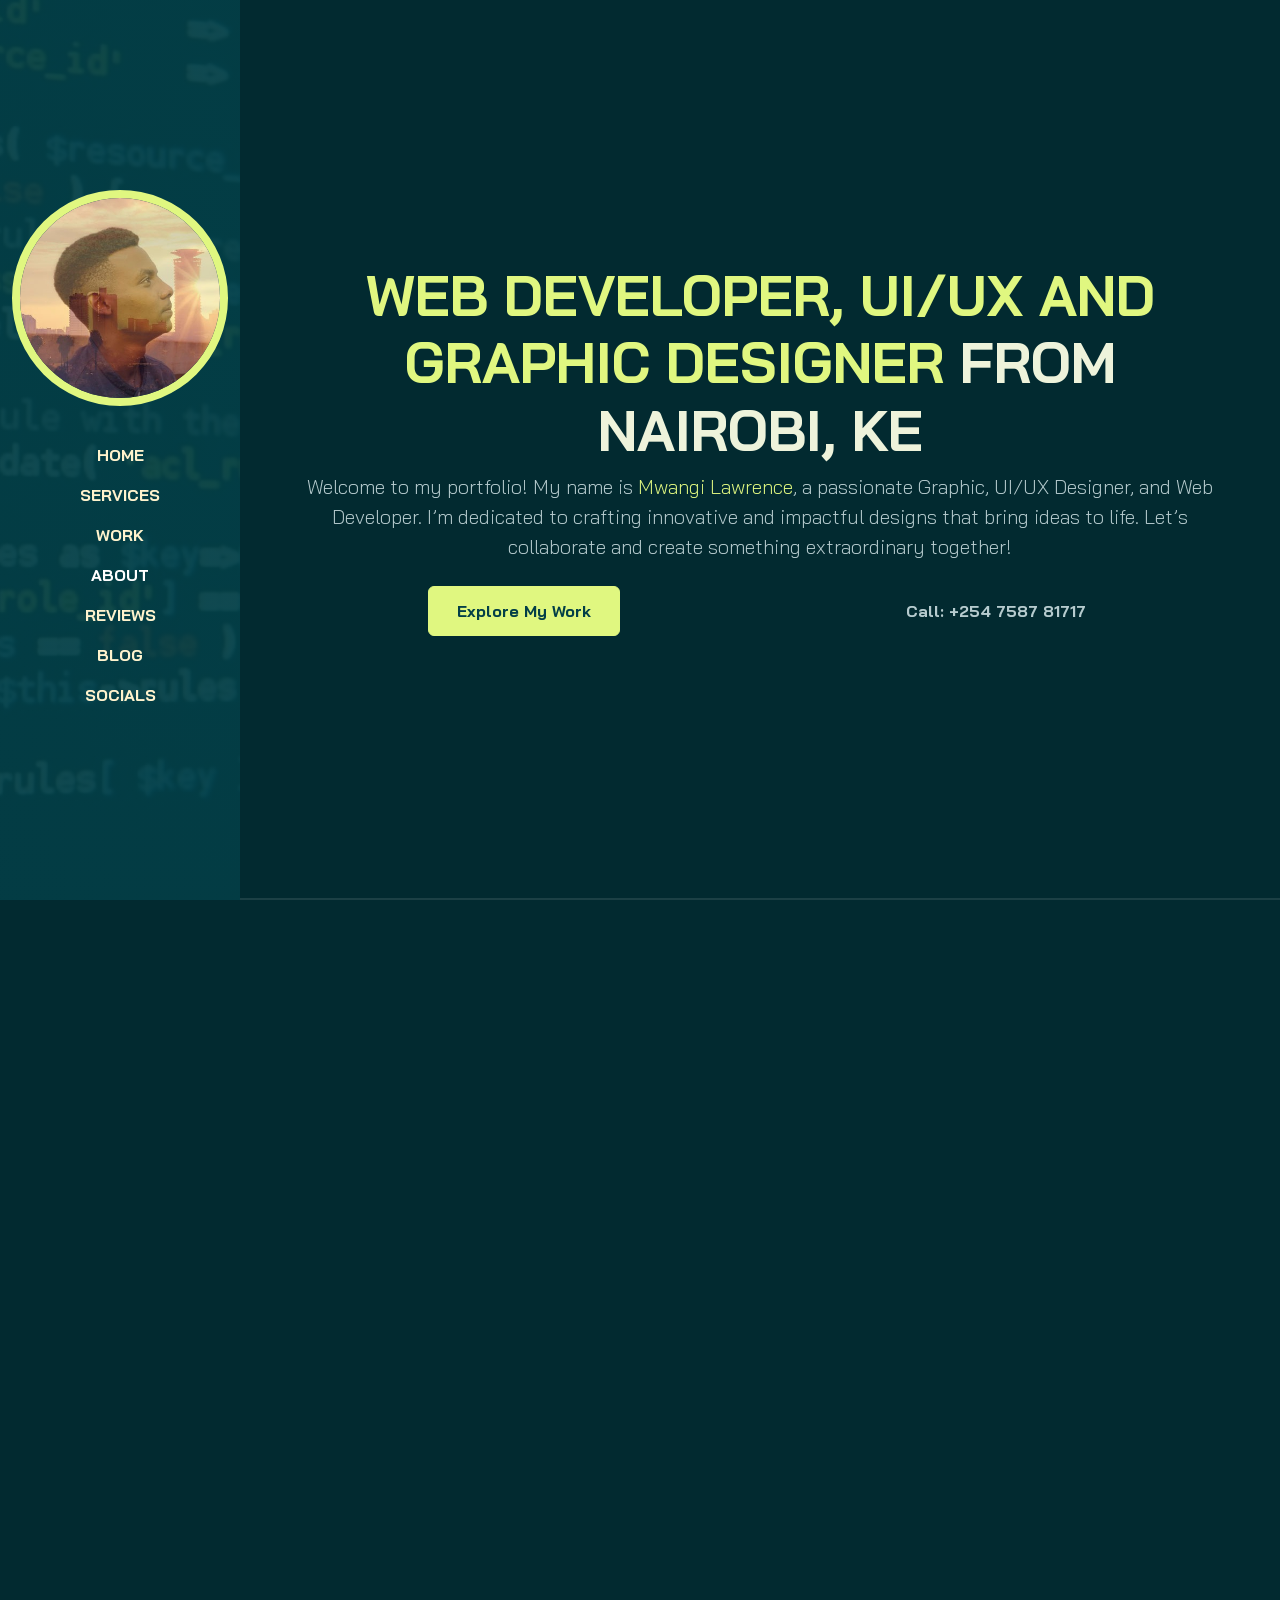
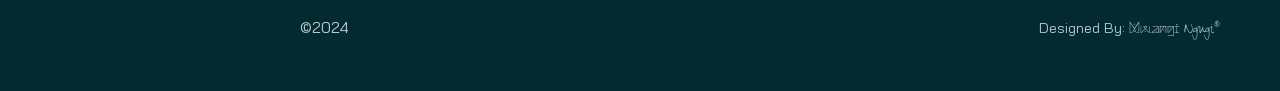
<file: index.html>
<!Doctype html>
<html lang="en">
<head>
    <meta charset="UTF-8">
    <meta name="viewport" content="width=device-width, initial-scale=1">
    <title>Portfolio</title>
    <link rel="stylesheet" href="./assets/css/bootstrap.min.css">
    <link rel="stylesheet" href="./assets/css/aos.css">
    <link rel="stylesheet" href="./assets/css/line-awesome.min.css">
    <link rel="stylesheet" href="./assets/css/CSS.css">
</head>
<body data-bs-spy="scroll" data-bs-target="navbar">

<!-- Navbar -->
<nav class="navbar navbar-expand-lg navbar-dark fixed-top">
    <div class="container flex-lg-column">
        <a class="navbar-brand mx-lg-auto mb-lg-4" href="#">
            <span class="h3 fw-bold d-block d-lg-none">
                <span class="style2">Mwangi</span>
                <span class="style1"> Ngugi</span>
            </span>
            <img src="./assets/images/profile.jpeg" class="d-none d-lg-block rounded-circle" alt="profile photo">
        </a>

        <button class="navbar-toggler" type="button" data-bs-toggle="collapse" data-bs-target="#navbarNav"
                aria-controls="navbarNav" aria-expanded="false" aria-label="Toggle navigation">
            <span class="navbar-toggler-icon"></span>
        </button>
        <div class="collapse navbar-collapse" id="navbarNav">
            <div class="navbar-nav ms-auto flex-lg-column text-lg-center">
                <a class="nav-link active" aria-current="page" href="#home">HOME</a>
                <a class="nav-link " aria-current="page" href="#services">SERVICES</a>
                <a class="nav-link " aria-current="page" href="#work">WORK</a>
                <a class="nav-link " aria-current="page" href="#about">ABOUT</a>
                <a class="nav-link " aria-current="page" href="#reviews">REVIEWS</a>
                <a class="nav-link " aria-current="page" href="#blog">BLOG</a>
                <a class="nav-link " aria-disabled="true" href="#socials">SOCIALS</a>
            </div>
        </div>
    </div>
</nav>
<!--END NAVBAR-->

<!--CONTENT WRAPPER-->
<div class="" id="content-wrapper">
    <!--HOME-->
    <section id="home" class="full-height px-lg-5">
        <div class="container">
            <div class="row">
                <div class="col-lg-12">
                    <h1 class="display-4 fw-bold text-center" data-aos="fade-up"><span class="text-brand">WEB DEVELOPER, UI/UX AND GRAPHIC DESIGNER</span>
                        FROM NAIROBI, KE</h1>
                    <p class="lead mt-2 mb-4 text-center" data-aos="fade-up" data-aos-delay="300">Welcome to my
                        portfolio! My name
                        is <span
                                class="text-brand">Mwangi Lawrence</span>, a passionate Graphic, UI/UX
                        Designer, and Web Developer. I’m dedicated to crafting innovative and impactful designs that
                        bring ideas to life. Let’s collaborate and create something extraordinary together!</p>
                    <div class="text-center" data-aos="fade-up" data-aos-delay="600">
                        <div class="row gy-4 justify-content-center align-items-center">
                            <div class="col-sm-6">
                                <a href="#work" class="btn btn-brand">Explore My Work</a>
                            </div>

                            <div class="col-sm-6">
                                <a href="tel:+254758781717" class="link-custom">Call: +254 7587 81717</a>
                            </div>

                        </div>
                    </div>
                </div>
            </div>
        </div>
    </section>

    <!--END HOME-->

    <!--SERVICES-->
    <section id="services" class="full-height px-lg-5" data-aos="fade-up">
        <div class="container">
            <div class="row pb-4">
                <div class="col-lg-8">
                    <h6 class="text-brand">SERVICES</h6>
                    <h1>Services <span class="text-brand">That I</span> Provide</h1>
                </div>
            </div>

            <div class="row gy-4">
                <div class="col-md-4" data-aos="fade-up">
                    <div class="service p-4 bg-base rounded-4 shadow-effect h-100 d-flex flex-column">
                        <div class="icons rounded-3">
                            <i class="las la-feather"></i>
                        </div>
                        <h5 class="mt-4 mb-2">BRANDING</h5>
                        <p>I explore the art of branding—crafting unique identities that resonate and engage. My work
                            reflects a deep understanding of visual storytelling, strategic thinking, and a passion for
                            creating memorable experiences.</p>
                        <!--                        <a href="#" class="link-custom">Read More</a>-->
                    </div>
                </div>


                <div class="col-md-4" data-aos="fade-up" data-aos-delay="300">
                    <div class="service p-4 bg-base rounded-4 shadow-effect h-100 d-flex flex-column">
                        <div class="icons rounded-3">
                            <i class="las la-pencil-ruler"></i>
                        </div>
                        <h5 class="mt-4 mb-2">GRAPHIC DESIGNING</h5>
                        <p>I blend creativity with strategy to bring ideas to life. My work spans various mediums,
                            focusing on clear communication and impactful visuals. Explore my projects to see how I
                            transform concepts into compelling designs!</p>
                        <!--                        <a href="#" class="link-custom">Read More</a>-->
                    </div>
                </div>


                <div class="col-md-4" data-aos="fade-up" data-aos-delay="600">
                    <div class="service p-4 bg-base rounded-4 shadow-effect h-100 d-flex flex-column">
                        <div class="icons rounded-3">
                            <i class="las la-laptop-code"></i>
                        </div>
                        <h5 class="mt-4 mb-2">WEB DESIGNING</h5>
                        <p>Passionate about crafting beautiful, user-friendly websites, I bring creativity and
                            functionality together to create memorable digital experiences. From intuitive design to
                            seamless navigation, I specialize in web solutions that drive results.</p>
                        <!--                        <a href="#" class="link-custom">Read More</a>-->
                    </div>
                </div>

            </div>
        </div>
    </section>

    <!--END SERVICES-->

    <!--WORK-->
    <section id="work" class="full-height px-lg-5">
        <div class="container">
            <div class="row pb-4">
                <div class="col-lg-8" data-aos="fade-up">
                    <h6 class="text-brand">WORK</h6>
                    <h1>My <span class="text-brand">Recent Graphic</span> Design Projects</h1>
                </div>
            </div>

            <div class="row gy-4">
                <div class="col-md-6" data-aos="fade-up">
                    <div class="card-custom shadow-effect bg-base rounded-4 h-100 d-flex flex-column">
                        <div class="card-custom-image rounded-4">
                            <img class="rounded-4" src="./assets/images/design-project-1.jpeg" alt="design-project-1">
                        </div>
                        <div class="card-custom-content p-4">
                            <h4>Welcome To Art Your Dreams</h4>
                            <p>Here at <span class="text-brand">Art Your Dreams</span>, we specialize in creating
                                visually engaging, user-centered designs that elevate brands and connect with audiences.
                            </p>
                            <!--                            <a href="#" class="link-custom">Explore More</a>-->
                        </div>
                    </div>
                </div>

                <div class="col-md-6" data-aos="fade-up" data-aos-delay="300">
                    <div class="card-custom shadow-effect bg-base rounded-4 h-100 d-flex flex-column">
                        <div class="card-custom-image rounded-4">
                            <img class="rounded-4" src="./assets/images/design-project-3.jpeg" alt="design-project-1">
                        </div>
                        <div class="card-custom-content p-4">
                            <h4>Crafted with Passion</h4>
                            <p>A glimpse into my design <span class="text-brand">Philosophy</span>through impactful
                                visuals and user-centered solutions.
                            </p>
                            <!--                            <a href="#" class="link-custom">Explore More</a>-->
                        </div>
                    </div>
                </div>

                <div class="col-md-6" data-aos="fade-up">
                    <div class="card-custom shadow-effect bg-base rounded-4 h-100 d-flex flex-column">
                        <div class="card-custom-image rounded-4">
                            <img class="rounded-4" src="./assets/images/design-project-2.jpeg" alt="design-project-1">
                        </div>
                        <div class="card-custom-content p-4">
                            <h4>My Creative Journey</h4>
                            <p>Take a journey through a <span class="text-brand">carefully curated selection </span>carefully
                                curated selection
                            </p>
                            <!--                            <a href="#" class="link-custom">Explore More</a>-->
                        </div>
                    </div>
                </div>

                <div class="col-md-6" data-aos="fade-up" data-aos-delay="300">
                    <div class="card-custom shadow-effect bg-base rounded-4 h-100 d-flex flex-column">
                        <div class="card-custom-image rounded-4">
                            <img class="rounded-4" src="./assets/images/mindful_logo.jpeg" alt="design-project-1">
                        </div>
                        <div class="card-custom-content p-4">
                            <h4>Logos That Lead</h4>
                            <p>A <span
                                    class="text-brand">logo is the cornerstone of a brand’s identity</span> .
                                These designs are meticulously created to reflect a brand's values, vision, and
                                uniqueness. Each logo balances creativity and clarity, making it memorable, versatile,
                                and impactful across all platforms
                            </p>
                            <!--                            <a href="#" class="link-custom">Explore More</a>-->
                        </div>
                    </div>
                </div>

                <div class="col-md-6" data-aos="fade-up" data-aos-delay="300">
                    <div class="card-custom shadow-effect bg-base rounded-4 h-100 d-flex flex-column">
                        <div class="card-custom-image rounded-4">
                            <img class="rounded-4" src="./assets/images/futureher_logo.jpeg" alt="design-project-1">
                        </div>
                        <div class="card-custom-content p-4">
                            <h4>Icons of Identity</h4>
                            <p>These logos are more than just symbols; <span
                                    class="text-brand">they’re reflections of what a brand stands for</span>. With a
                                focus on timelessness, adaptability, and meaning, each design ensures the brand remains
                                recognizable and relevant in a competitive world.
                            </p>
                            <!--                            <a href="#" class="link-custom">Explore More</a>-->
                        </div>
                    </div>
                </div>

                <div class="col-md-6" data-aos="fade-up" data-aos-delay="300">
                    <div class="card-custom shadow-effect bg-base rounded-4 h-100 d-flex flex-column">
                        <div class="card-custom-image rounded-4">
                            <img class="rounded-4" src="./assets/images/apple_services_project_1.jpeg"
                                 alt="design-project-1">
                        </div>
                        <div class="card-custom-content p-4">
                            <h4>Visuals That Command Attention</h4>
                            <p>Designed to stop people in their tracks, these posters blend compelling imagery, sharp
                                messaging, and innovative layouts. <span
                                        class="text-brand">Perfect for advertising, events, or awareness campaigns, they are crafted to leave a lasting impression.</span>
                            </p>
                            <!--                            <a href="#" class="link-custom">Explore More</a>-->
                        </div>
                    </div>
                </div>

                <div class="col-md-6" data-aos="fade-up" data-aos-delay="300">
                    <div class="card-custom shadow-effect bg-base rounded-4 h-100 d-flex flex-column">
                        <div class="card-custom-image rounded-4">
                            <img class="rounded-4" src="./assets/images/apple_services_project_3.jpeg"
                                 alt="design-project-1">
                        </div>
                        <div class="card-custom-content p-4">
                            <h4>Posters That Pop</h4>
                            <p>These posters are more than just designs—<span
                                    class="text-brand">they're tools of communication that captivate and inform.</span>
                                Each one is thoughtfully crafted to combine bold visuals, engaging typography, and
                                vibrant colors, ensuring your message resonates with the audience.J
                            </p>
                            <!--                            <a href="#" class="link-custom">Explore More</a>-->
                        </div>
                    </div>
                </div>

                <div class="col-md-6" data-aos="fade-up" data-aos-delay="300">
                    <div class="card-custom shadow-effect bg-base rounded-4 h-100 d-flex flex-column">
                        <div class="card-custom-image rounded-4">
                            <img class="rounded-4" src="./assets/images/apple_services_project_10.jpeg"
                                 alt="design-project-1">
                        </div>
                        <div class="card-custom-content p-4">
                            <h4>Memes That Make an Impact</h4>
                            <p>Transforming humor into powerful visuals, <span
                                    class="text-brand">these meme-inspired posters combine wit, relatability, and bold design to engage audiences and spark conversations</span>.
                            </p>
                            <!--                            <a href="#" class="link-custom">Explore More</a>-->
                        </div>
                    </div>
                </div>

                <div class="col-md-6" data-aos="fade-up" data-aos-delay="300">
                    <div class="card-custom shadow-effect bg-base rounded-4 h-100 d-flex flex-column">
                        <div class="card-custom-image rounded-4">
                            <img class="rounded-4" src="./assets/images/apple_services_project_6.jpeg"
                                 alt="design-project-1">
                        </div>
                        <div class="card-custom-content p-4">
                            <h4>Deals That Dial In Value</h4>
                            <p>Eye-catching posters showcasing the latest phone prices and offers, designed to make
                                every feature and price pop. These layouts combine <span
                                        class="text-brand">bold visuals with clear, concise details to help customers</span>
                                quickly spot the best deals for their needs.
                            </p>
                            <!--                            <a href="#" class="link-custom">Explore More</a>-->
                        </div>
                    </div>
                </div>

                <div class="col-md-6" data-aos="fade-up" data-aos-delay="300">
                    <div class="card-custom shadow-effect bg-base rounded-4 h-100 d-flex flex-column">
                        <div class="card-custom-image rounded-4">
                            <img class="rounded-4" src="./assets/images/kihoro_project.jpeg" alt="design-project-1">
                        </div>
                        <div class="card-custom-content p-4">
                            <h4>Unlock the Best Deals</h4>
                            <p>Posters that feature <span
                                    class="text-brand">unbeatable phone prices, designed to guide customers through options effortlessly.</span>
                                Each design showcases top deals, exclusive features, and special discounts to make their
                                next purchase easy and exciting.
                            </p>
                            <!--                            <a href="#" class="link-custom">Explore More</a>-->
                        </div>
                    </div>
                </div>

                <div class="col-md-6" data-aos="fade-up" data-aos-delay="300">
                    <div class="card-custom shadow-effect bg-base rounded-4 h-100 d-flex flex-column">
                        <div class="card-custom-image rounded-4">
                            <img class="rounded-4" src="./assets/images/latest_project_1_.jpeg"
                                 alt="design-project-1">
                        </div>
                        <div class="card-custom-content p-4">
                            <h4>Memes Again!</h4>
                            <p>A vibrant and witty creation that combines humor with eye-catching design.<span
                                    class="text-brand"> This poster leverages relatable content and playful visuals to grab attention and spark conversations</span>,
                                showcasing the power of humor in communication.
                            </p>
                            <!--                            <a href="#" class="link-custom">Explore More</a>-->
                        </div>
                    </div>
                </div>

                <div class="col-md-6" data-aos="fade-up" data-aos-delay="300">
                    <div class="card-custom shadow-effect bg-base rounded-4 h-100 d-flex flex-column">
                        <div class="card-custom-image rounded-4">
                            <img class="rounded-4" src="./assets/images/poweroff.jpeg"
                                 alt="design-project-1">
                        </div>
                        <div class="card-custom-content p-4">
                            <h4>iPhone Maintenance Tips</h4>
                            <p><span class="text-brand">A polished and professional creation</span> aimed at educating
                                users on essential iPhone care. This poster balances clear messaging with sleek, modern
                                aesthetics to communicate tips effectively while maintaining a visually appealing
                                design.
                            </p>
                            <!--                            <a href="#" class="link-custom">Explore More</a>-->
                        </div>
                    </div>
                </div>
            </div>
        </div>

        <div class="container">
            <div class="row pb-4 gy-1">
                <div class="col-lg-8" data-aos="fade-up">
                    <h1 class="mt-2">My <span class="text-brand">Recent Web</span> Development Projects</h1>
                </div>
            </div>

            <div class="row gy-4">
                <div class="col-md-6" data-aos="fade-up">
                    <div class="card-custom shadow-effect bg-base rounded-4 h-100 d-flex flex-column">
                        <div class="card-custom-image rounded-4">
                            <img class="rounded-4" src="./assets/images/ayd_screenshot.jpg" alt="design-project-1">
                        </div>
                        <div class="card-custom-content p-4">
                            <h4 class="text-brand">Art Your Dreams Website</h4>
                            <p>Landing Pages for your company</p>
                            <a href="https://ayd-website.vercel.app/" target="_blank" class="link-custom">Explore Project</a>
                        </div>
                    </div>

                </div>

                <div class="col-md-6" data-aos="fade-up">
                    <div class="card-custom shadow-effect bg-base rounded-4 h-100 d-flex flex-column">
                        <div class="card-custom-image rounded-4">
                            <img class="rounded-4" src="./assets/images/wambui-website-screenshot.jpg"
                                 alt="design-project-1">
                        </div>
                        <div class="card-custom-content p-4">
                            <h4><span class="text-brand">Portfolios</span></h4>
                            <p>Unique, colourful websites, suited just for you.
                            </p>
                            <a href="https://cynthia-portfolio-six.vercel.app/" target="_blank" class="link-custom">Explore
                                More</a>
                        </div>
                    </div>
                </div>
                <!-- Add more project cards as needed -->
            </div>
        </div>
    </section>
    <!--END WORK-->

    <!--ABOUT-->
    <div id="about" class="full-height px-lg-5">
        <div class="container">

            <div class="row pb-4">
                <div class="col-lg-8" data-aos="fade-up">
                    <h6 class="text-brand">ABOUT</h6>
                    <h1>My <span class="text-brand">Education</span> and <span class="text-brand">Experience</span></h1>
                </div>


                <div class="row gy-5">

                    <!--                    left_side-->
                    <div class="col-lg-12">
                        <h3 class="mb-4" data-aos="fade-up" data-aos-delay="300">Education</h3>
                        <div class="row gy-4">
                            <div class="col-12" data-aos="fade-up" data-aos-delay="600">
                                <div class="bg-base p-4 rounded-4 shadow-effect">
                                    <h4>Mechatronics<span class="text-brand"> Engineering</span></h4>
                                    <p class="text-brand mb-2">The Technical University Of Kenya (2021 - 2025)</p>
                                    <p class="mb-0">Currently, a student at TUK, pursuing a diploma in Mechatronic
                                        Engineering, where I’m passionate about blending mechanical, electronic, and
                                        software systems to innovate and solve real-world problems.</p>
                                </div>
                            </div>


                            <div class="col-12" data-aos="fade-up" data-aos-delay="500">
                                <div class="bg-base p-4 rounded-4 shadow-effect">
                                    <h4><span class="text-brand">Graphic</span> Designing</h4>
                                    <p class="text-brand mb-2">Online Material (2020 - Present)</p>
                                    <p class="mb-0">As a self-taught graphic designer, I’ve cultivated my skills
                                        through
                                        curiosity and hands-on experience. My passion and good eye for creativity
                                        fuels
                                        my continuous learning, allowing me to craft unique visuals that effectively
                                        communicate ideas and resonate with audiences.</p>
                                </div>
                            </div>


                            <div class="col-12" data-aos="fade-up" data-aos-delay="500">
                                <div class="bg-base p-4 rounded-4 shadow-effect">
                                    <h4><span class="text-brand"> Full-Stack  </span>Web Developing
                                    </h4>
                                    <p class="text-brand mb-2">Emobilis Bootcamp (2024 - Present)</p>
                                    <p class="mb-0">Through eMobilis Bootcamp, I’ve gained expertise in crafting
                                        engaging, user-centric applications through the extensive training. This
                                        comprehensive program has provided me with the tools to build powerful web
                                        solutions, encompassing everything from sleek front-end design to efficient
                                        back-end integration.</p>
                                </div>
                            </div>
                        </div>
                    </div>

                    <!--                    right_side-->
                    <div class="col-lg-12">
                        <h3 class="mb-4" data-aos="fade-up" data-aos-delay="300">Experience</h3>
                        <div class="row gy-4">
                            <div class="col-12" data-aos="fade-up" data-aos-delay="700">
                                <div class="bg-base p-4 rounded-4 shadow-effect">
                                    <h4><span class="text-brand">Mechatronics</span> Intern</h4>
                                    <p class="text-brand mb-2">The Kenya Nut Company (2024 May - 2024 July)</p>
                                    <p class="mb-0">As a Mechatronics Engineer intern, I gained hands-on experience
                                        integrating mechanical, electrical, and software components into complex
                                        systems, working on projects that blend automation and robotics.</p>
                                </div>
                            </div>


                            <div class="col-12" data-aos="fade-up" data-aos-delay="700">
                                <div class="bg-base p-4 rounded-4 shadow-effect">
                                    <h4>Graphic<span class="text-brand"> Designer</span></h4>
                                    <p class="text-brand mb-2">Apple Services Center KE (2023 - Present)</p>
                                    <p class="mb-0">As a Graphic Designer at Apple Services Center Kenya, I focus on
                                        creating visually compelling, graphics that enhanced user experience and
                                        strengthened brand identity. This experience enriches my design skills and
                                        innovation in high-standard, tech-driven environment.</p>
                                </div>
                            </div>


                            <div class="col-12" data-aos="fade-up" data-aos-delay="800">
                                <div class="bg-base p-4 rounded-4 shadow-effect">
                                    <h4>Freelancing <span class="text-brand"> UI/UX Designer</span>
                                    </h4>
                                    <p class="text-brand mb-2">Emobilis Bootcamp (2024 - Present)</p>
                                    <p class="mb-0">I’m a freelancing UI/UX web designer focused on creating
                                        intuitive,
                                        engaging, and visually appealing digital experiences. My goal is to combine
                                        creativity with functionality to help brands connect with their audience
                                        effectively. After all, that's the main bridge that requires crossing.</p>
                                </div>
                            </div>
                        </div>
                    </div>
                </div>
            </div>
        </div>
    </div>
    <!--END ABOUT-->

    <!--REVIEWS-->
    <div id="reviews" class="full-height px-lg-5">
        <div class="container">

            <div class="row pb-4">
                <div class="col-lg-8" data-aos="fade-up">
                    <h6 class="text-brand">REVIEWS</h6>
                    <h1>Testimonials From Our <span class="text-brand">Customers</span></h1>
                </div>
            </div>

            <!--            REVIEW CARDS-->
            <div class="row gy-4">

                <div class="col-md-4" data-aos="flip-left">

                    <div class="review shadow-effect bg-base p-4 rounded-4 h-100 d-flex flex-column">
                        <div class="text-brand h5">
                            <i class="las la-star"></i>
                            <i class="las la-star"></i>
                            <i class="las la-star"></i>
                            <i class="las la-star"></i>
                            <i class="las la-star"></i>
                        </div>
                        <p class="my-3">Outstanding work! Brought our vision to life with creativity and precision.
                            Highly recommend for anyone seeking top-notch graphic design.</p>
                        <div class="person">
                            <h5 class="mb-0">Thee Kihoro</h5>
                            <p class="mb-0 text-brand">Phones By Kihoro</p>
                        </div>
                    </div>
                </div>

                <div class="col-md-4" data-aos="flip-left">

                    <div class="review shadow-effect bg-base p-4 rounded-4 h-100 d-flex flex-column">
                        <div class="text-brand h5">
                            <i class="las la-star"></i>
                            <i class="las la-star"></i>
                            <i class="las la-star"></i>
                            <i class="las la-star"></i>
                            <i class="las la-star"></i>
                        </div>
                        <p class="my-3">Outstanding work! Brought our vision to life with creativity and precision.
                            Highly recommend for anyone seeking top-notch graphic design.</p>
                        <div class="person">
                            <h5 class="mb-0">Thee Kihoro</h5>
                            <p class="mb-0 text-brand">Phones By Kihoro</p>
                        </div>
                    </div>
                </div>


                <div class="col-md-4" data-aos="flip-left" data-aos-delay="300">

                    <div class="review shadow-effect bg-base p-4 rounded-4 h-100 d-flex flex-column">
                        <div class="text-brand h5">
                            <i class="las la-star"></i>
                            <i class="las la-star"></i>
                            <i class="las la-star"></i>
                            <i class="las la-star"></i>
                            <i class="las la-star"></i>
                        </div>
                        <p class="my-3">Professional and easy to work with! Excellent communication, quick
                            adjustments,
                            and designs that elevated our brand. Highly impressed!</p>
                        <div class="person">
                            <h5 class="mb-0">Ng'ash</h5>
                            <p class="mb-0 text-brand">Apple Services Center KE</p>
                        </div>
                    </div>
                </div>


                <div class="col-md-4" data-aos="flip-left" data-aos-delay="600">

                    <div class="review shadow-effect bg-base p-4 rounded-4 h-100 d-flex flex-column">
                        <div class="text-brand h5">
                            <i class="las la-star"></i>
                            <i class="las la-star"></i>
                            <i class="las la-star"></i>
                            <i class="las la-star"></i>
                            <i class="las la-star"></i>
                        </div>
                        <p class="my-3">Good Work! I was looking for a new, elegant and vibrant revamp of my Portfolio
                            to match the change of career and it’s exactly what I got.</p>
                        <div class="person">
                            <h5 class="mb-0">Wambui Ngure</h5>
                            <p class="mb-0 text-brand">Blogger | Digital Marketer</p>
                        </div>
                    </div>
                </div>
            </div>
        </div>
    </div>
    <!--END REVIEWS-->

    <!--BLOGS-->
    <div id="blog" class="full-height px-lg-5">
        <div class="container">

            <div class="row pb-4" data-aos="fade-up">
                <div class="col-lg-8">
                    <h6 class="text-brand">BLOGS</h6>
                    <h1>Suggested <span class="text-brand">Blogs</span></h1>
                </div>
            </div>

            <div class="row gy-4">
                <div class="col-md-4" data-aos="flip-up">
                    <div class="card-custom shadow-effect bg-base rounded-4 h-100 d-flex flex-column">
                        <div class="card-custom-image rounded-4">
                            <img class="rounded-4" src="./assets/images/whirll.png" alt="design-project-1">
                        </div>
                        <div class="card-custom-content p-4">
                            <p class="text-brand mb-2">20 May, 2024</p>
                            <h5 class="mb-4"><span class="text-brand">Welcoming The Ages; </span>The story of
                                Hospitality</h5>
                            <p>By Cynthia <span class="text-brand">Wambui</span></p>
                            <a href="https://www.mobileapp.app/to/Eh4kEBY?ref=cl" target="_blank" class="link-custom">Explore
                                More</a>
                        </div>
                    </div>
                </div>


                <div class="col-md-4" data-aos="flip-up" data-aos-delay="300">
                    <div class="card-custom shadow-effect bg-base rounded-4 h-100 d-flex flex-column">
                        <div class="card-custom-image rounded-4">
                            <img class="rounded-4" src="./assets/images/psychacks.png" alt="psychacks">
                        </div>
                        <div class="card-custom-content p-4">
                            <p class="text-brand mb-2">15 October, 2024</p>
                            <h5 class="mb-4"><span class="text-brand">Understanding Men</span> (rich, attractive, or
                                loyal)</h5>
                            <p>Dr Orion <span class="text-brand">Taraban</span></p>
                            <a href="https://oriontaraban.podbean.com/" target="_blank" class="link-custom">Explore
                                More</a>
                        </div>
                    </div>
                </div>


                <div class="col-md-4" data-aos="flip-up" data-aos-delay="600">
                    <div class="card-custom shadow-effect bg-base rounded-4 h-100 d-flex flex-column">
                        <div class="card-custom-image rounded-4">
                            <img class="rounded-4" src="./assets/images/washwash2.png" alt="washwash">
                        </div>
                        <div class="card-custom-content p-4">
                            <p class="text-brand mb-2">12 November, 2024</p>
                            <h5 class="mb-4">Home of <span class="text-brand">"Wash Wash"</span> cleaners</h5>
                            <p>By Benjamin <span class="text-brand">Imende</span></p>
                            <a href="https://www.standardmedia.co.ke/article/2001506225/home-of-wash-wash-cleaners#google_vignette"
                               target="_blank"
                               class="link-custom">Explore More</a>
                        </div>
                    </div>
                </div>

            </div>

        </div>
    </div>
    <!--END BLOGS-->

    <!--CONTACT-->
    <div id="socials" class="full-height px-lg-5">
        <div class="container">

            <div class="row justify-content-center text-center pb-4" data-aos="fade-up">
                <div class="col-lg-8 pb-4" data-aos="fade-up">
                    <h6 class="text-brand">SOCIALS</h6>
                    <h1>Interested in working together? <span class="text-brand">Let's Talk On any of my Socials</span>
                    </h1>
                </div>
                <!--    FOOTER-->
                <footer class="py-5 px-lg-5">
                    <div class="container">
                        <div class="col-auto">
                            <div class="social-icons">
                                <a href="https://x.com/iamngugi1" target="_blank"><i class="lab la-twitter"></i></a>
                                <a href="https://www.instagram.com/i_am_n.g.u.g.i._/profilecard/?igsh=MWJreWRzbTl5ZDJueg=="
                                   target="_blank"><i class="lab la-instagram"></i></a>
                                <a href="https://www.linkedin.com/in/lawrence-ngugi-367585233?utm_source=share&utm_campaign=share_via&utm_content=profile&utm_medium=android_app"
                                   target="_blank"><i class="lab la-linkedin-in"></i></a>
                                <a href="https://github.com/CreatorLarry" target="_blank"><i
                                        class="lab la-github"></i></a>
                                <a href="mailto: lawrencengugi90@gmail.com" target="_blank"><i
                                        class="las la-envelope"></i></a>

                            </div>
                        </div>
                    </div>
                </footer>
                <!--   END FOOTER-->
                <!--                <div class="col-lg-8" data-aos="fade-up" data-aos-delay="300">-->
                <!--                    <form action="#" class="row g-lg-3 gy-3">-->
                <!--                        <div class="form-group col-md-6">-->
                <!--                            <input type="text" class="form-control" placeholder="Enter your name">-->
                <!--                        </div>-->

                <!--                        <div class="form-group col-md-6">-->
                <!--                            <input type="email" class="form-control" placeholder="Enter your email">-->
                <!--                        </div>-->

                <!--                        <div class="form-group col-12">-->
                <!--                            <input type="text" class="form-control" placeholder="Enter Subject">-->
                <!--                        </div>-->

                <!--                        <div class="form-group col-12">-->
                <!--                            <textarea name="" rows="4" class="form-control" placeholder="Enter Message"></textarea>-->

                <!--                            <div class="form-group col-12 d-grid mt-4">-->
                <!--                                <a href="mailto:lawrencengugi90@gmail.com"><button type="submit" href="" class="btn btn-brand">Contact me</button></a>-->
                <!--                            </div>-->
                <!--                    </form>-->
                <!--                </div>-->
            </div>


        </div>
    </div>
    <!--END CONTACT-->


    <!--    FOOTER-->
    <footer class="py-5 px-lg-5">
        <div class="container">
            <div class="row gy-4 justify-content-between">
                <div class="col-auto">
                    <p class="mb-0">©2024</p>
                </div>
                <div class="col-auto"><span class="reduce_font">Designed By: </span>
                    <span class="style2">Mwangi</span>
                    <span class="style1"> Ngugi<sup>®</sup></span>
                </div>
            </div>
        </div>
    </footer>
    <!--   END FOOTER-->
</div>

<!--END CONTENT WRAPPER-->
<script src="./assets/js/bootstrap.bundle.min.js"></script>
<script src="./assets/js/aos.js"></script>
<script src="assets/js/script.js"></script>
<script>
    window.si = window.si || function () {
        (window.siq = window.siq || []).push(arguments);
    };
</script>
<script defer src="/_vercel/speed-insights/script.js"></script>
</body>
</html>
</file>
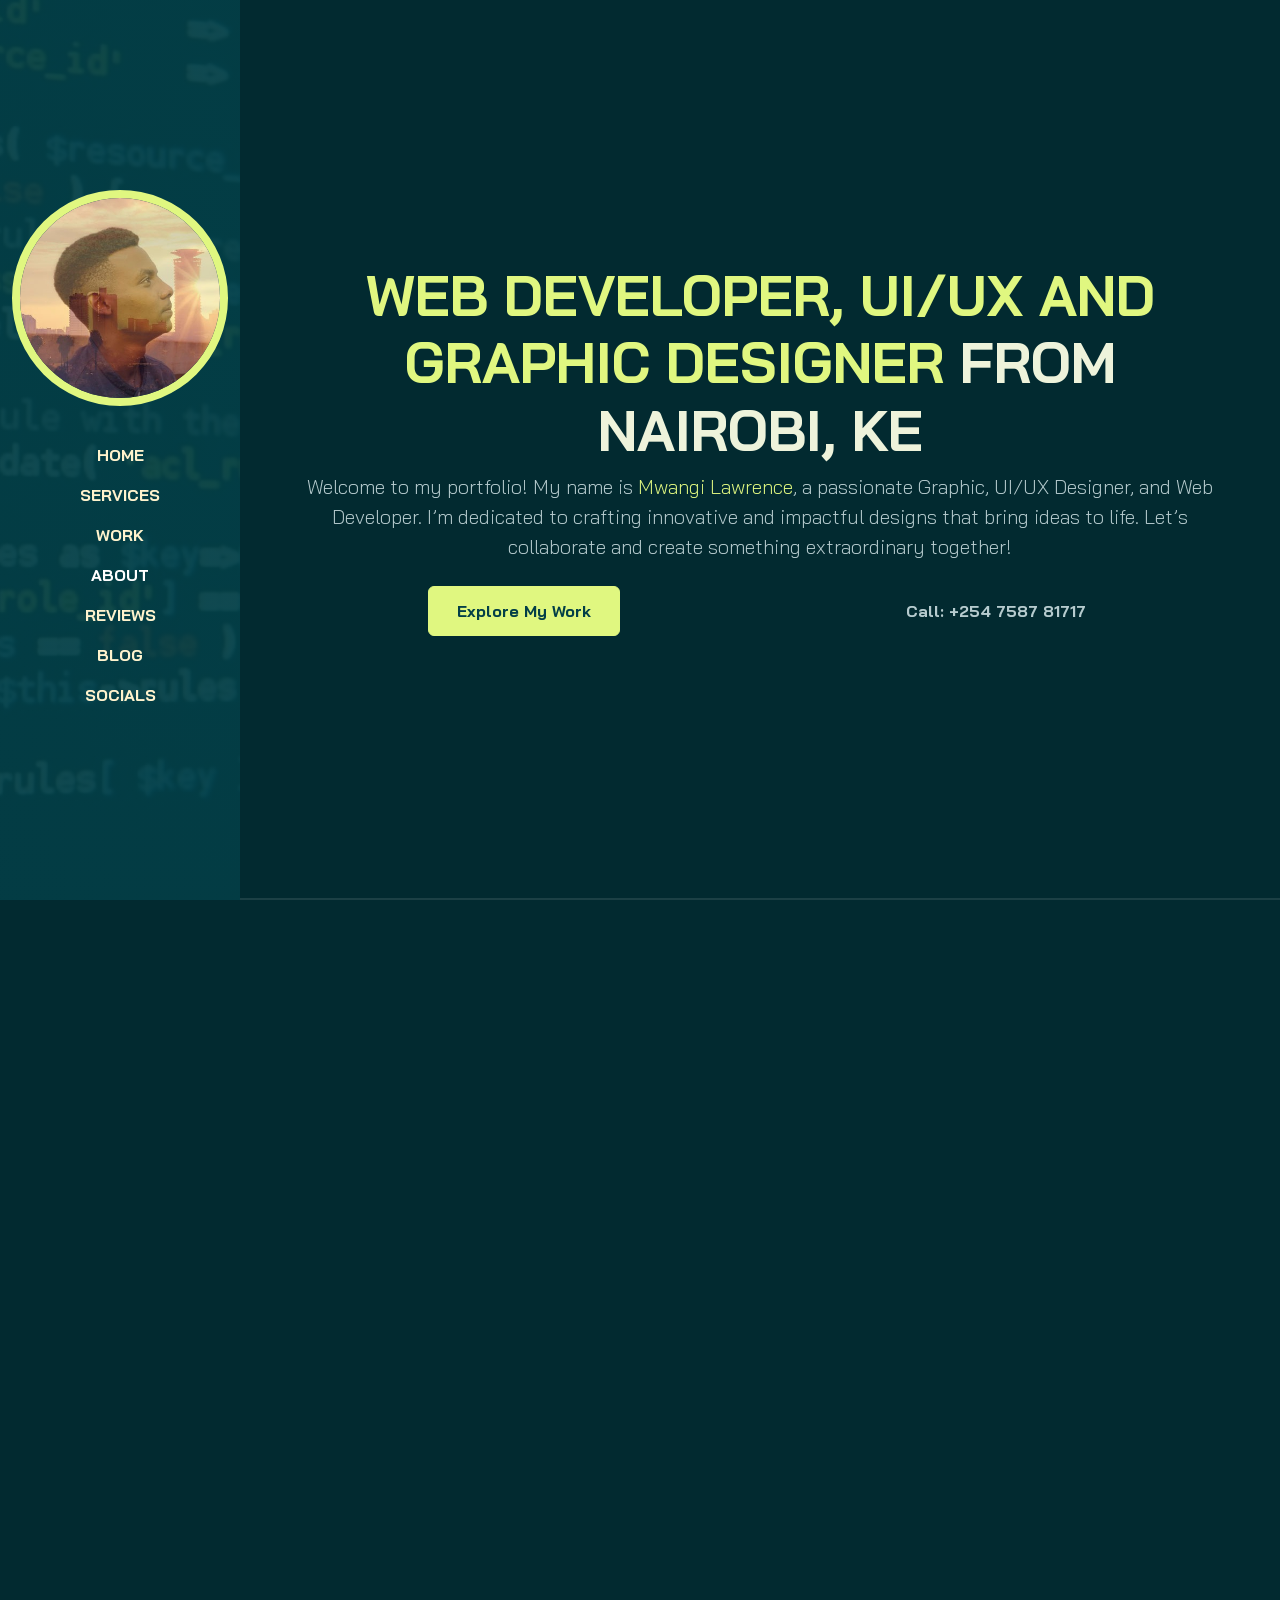
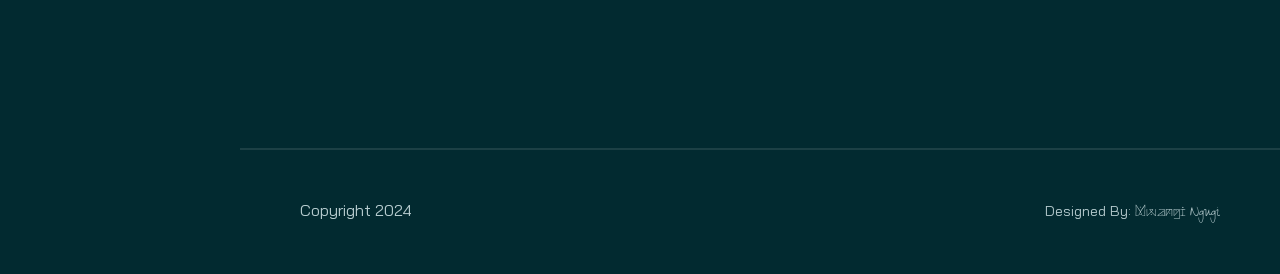
<file: HTML.html>
<!Doctype html>
<html lang="en">
<head>
    <meta charset="UTF-8">
    <meta name="viewport" content="width=device-width, initial-scale=1">
    <title>Portfolio</title>
    <link rel="stylesheet" href="./assets/css/bootstrap.min.css">
    <link rel="stylesheet" href="./assets/css/aos.css">
    <link rel="stylesheet" href="./assets/css/line-awesome.min.css">
    <link rel="stylesheet" href="./assets/css/CSS.css">
</head>
<body data-bs-spy="scroll" data-bs-target="navbar">

<!-- Navbar -->
<nav class="navbar navbar-expand-lg navbar-dark fixed-top">
    <div class="container flex-lg-column">
        <a class="navbar-brand mx-lg-auto mb-lg-4" href="#">
            <span class="h3 fw-bold d-block d-lg-none">
                <span class="style2">Mwangi</span>
                <span class="style1"> Ngugi</span>
            </span>
            <img src="./assets/images/profile.jpeg" class="d-none d-lg-block rounded-circle" alt="profile photo">
        </a>

        <button class="navbar-toggler" type="button" data-bs-toggle="collapse" data-bs-target="#navbarNavAltMarkup"
                aria-controls="navbarNavAltMarkup" aria-expanded="false" aria-label="Toggle navigation">
            <span class="navbar-toggler-icon"></span>
        </button>
        <div class="collapse navbar-collapse" id="navbarNavAltMarkup">
            <div class="navbar-nav ms-auto flex-lg-column text-lg-center">
                <a class="nav-link active" aria-current="page" href="#home">HOME</a>
                <a class="nav-link " aria-current="page" href="#services">SERVICES</a>
                <a class="nav-link " aria-current="page" href="#work">WORK</a>
                <a class="nav-link " aria-current="page" href="#about">ABOUT</a>
                <a class="nav-link " aria-current="page" href="#reviews">REVIEWS</a>
                <a class="nav-link " aria-current="page" href="#blog">BLOG</a>
                <a class="nav-link " aria-disabled="true" href="#socials">SOCIALS</a>
            </div>
        </div>
    </div>
</nav>
<!--END NAVBAR-->

<!--CONTENT WRAPPER-->
<div class="" id="content-wrapper">
    <!--HOME-->
    <section id="home" class="full-height px-lg-5">
        <div class="container">
            <div class="row">
                <div class="col-lg-12">
                    <h1 class="display-4 fw-bold text-center" data-aos="fade-up"><span class="text-brand">WEB DEVELOPER, UI/UX AND GRAPHIC DESIGNER</span>
                        FROM NAIROBI, KE</h1>
                    <p class="lead mt-2 mb-4 text-center" data-aos="fade-up" data-aos-delay="300">Welcome to my
                        portfolio! My name
                        is <span
                                class="text-brand">Mwangi Lawrence</span>, a passionate Graphic, UI/UX
                        Designer, and Web Developer. I’m dedicated to crafting innovative and impactful designs that
                        bring ideas to life. Let’s collaborate and create something extraordinary together!</p>
                    <div class="text-center" data-aos="fade-up" data-aos-delay="600">
                        <div class="row gy-4 justify-content-center align-items-center">
                            <div class="col-sm-6">
                                <a href="#work" class="btn btn-brand">Explore My Work</a>
                            </div>

                            <div class="col-sm-6">
                                <a href="tel:+254758781717" class="link-custom">Call: +254 7587 81717</a>
                            </div>

                        </div>
                    </div>
                </div>
            </div>
        </div>
    </section>

    <!--END HOME-->

    <!--SERVICES-->
    <section id="services" class="full-height px-lg-5" data-aos="fade-up">
        <div class="container">
            <div class="row pb-4">
                <div class="col-lg-8">
                    <h6 class="text-brand">SERVICES</h6>
                    <h1>Services <span class="text-brand">That I</span> Provide</h1>
                </div>
            </div>

            <div class="row gy-4">
                <div class="col-md-4" data-aos="fade-up">
                    <div class="service p-4 bg-base rounded-4 shadow-effect h-100 d-flex flex-column">
                        <div class="icons rounded-3">
                            <i class="las la-feather"></i>
                        </div>
                        <h5 class="mt-4 mb-2">BRANDING</h5>
                        <p>I explore the art of branding—crafting unique identities that resonate and engage. My work
                            reflects a deep understanding of visual storytelling, strategic thinking, and a passion for
                            creating memorable experiences.</p>
                        <!--                        <a href="#" class="link-custom">Read More</a>-->
                    </div>
                </div>


                <div class="col-md-4" data-aos="fade-up" data-aos-delay="300">
                    <div class="service p-4 bg-base rounded-4 shadow-effect h-100 d-flex flex-column">
                        <div class="icons rounded-3">
                            <i class="las la-pencil-ruler"></i>
                        </div>
                        <h5 class="mt-4 mb-2">GRAPHIC DESIGNING</h5>
                        <p>I blend creativity with strategy to bring ideas to life. My work spans various mediums,
                            focusing on clear communication and impactful visuals. Explore my projects to see how I
                            transform concepts into compelling designs!</p>
                        <!--                        <a href="#" class="link-custom">Read More</a>-->
                    </div>
                </div>


                <div class="col-md-4" data-aos="fade-up" data-aos-delay="600">
                    <div class="service p-4 bg-base rounded-4 shadow-effect h-100 d-flex flex-column">
                        <div class="icons rounded-3">
                            <i class="las la-laptop-code"></i>
                        </div>
                        <h5 class="mt-4 mb-2">WEB DESIGNING</h5>
                        <p>Passionate about crafting beautiful, user-friendly websites, I bring creativity and
                            functionality together to create memorable digital experiences. From intuitive design to
                            seamless navigation, I specialize in web solutions that drive results.</p>
                        <!--                        <a href="#" class="link-custom">Read More</a>-->
                    </div>
                </div>

            </div>
        </div>
    </section>

    <!--END SERVICES-->

    <!--WORK-->
    <section id="work" class="full-height px-lg-5">
        <div class="container">
            <div class="row pb-4">
                <div class="col-lg-8" data-aos="fade-up">
                    <h6 class="text-brand">WORK</h6>
                    <h1>My <span class="text-brand">Recent</span> Projects</h1>
                </div>
            </div>

            <div class="row gy-4">
                <div class="col-md-6" data-aos="fade-up">
                    <div class="card-custom shadow-effect bg-base rounded-4 h-100 d-flex flex-column">
                        <div class="card-custom-image rounded-4">
                            <img class="rounded-4" src="./assets/images/design-project-1.jpeg" alt="design-project-1">
                        </div>
                        <div class="card-custom-content p-4">
                            <h4>Welcome To Art Your Dreams</h4>
                            <p>Here at <span class="text-brand">Art Your Dreams</span>, we specialize in creating
                                visually engaging, user-centered designs that elevate brands and connect with audiences.
                            </p>
                            <!--                            <a href="#" class="link-custom">Explore More</a>-->
                        </div>
                    </div>
                </div>


                <div class="col-md-6" data-aos="fade-up" data-aos-delay="300">
                    <div class="card-custom shadow-effect bg-base rounded-4 h-100 d-flex flex-column">
                        <div class="card-custom-image rounded-4">
                            <img class="rounded-4" src="./assets/images/design-project-3.jpeg" alt="design-project-1">
                        </div>
                        <div class="card-custom-content p-4">
                            <h4>Crafted with Passion</h4>
                            <p>A glimpse into my design <span class="text-brand">Philosophy</span>through impactful
                                visuals and user-centered solutions.
                            </p>
                            <!--                            <a href="#" class="link-custom">Explore More</a>-->
                        </div>
                    </div>
                </div>


                <div class="col-md-6" data-aos="fade-up">
                    <div class="card-custom shadow-effect bg-base rounded-4 h-100 d-flex flex-column">
                        <div class="card-custom-image rounded-4">
                            <img class="rounded-4" src="./assets/images/design-project-2.jpeg" alt="design-project-1">
                        </div>
                        <div class="card-custom-content p-4">
                            <h4>My Creative Journey</h4>
                            <p>Take a journey through a <span class="text-brand">carefully curated selection </span>carefully
                                curated selection
                            </p>
                            <!--                            <a href="#" class="link-custom">Explore More</a>-->
                        </div>
                    </div>
                </div>


                <div class="col-md-6" data-aos="fade-up" data-aos-delay="300">
                    <div class="card-custom shadow-effect bg-base rounded-4 h-100 d-flex flex-column">
                        <div class="card-custom-image rounded-4">
                            <img class="rounded-4" src="./assets/images/mindful_logo.jpeg" alt="design-project-1">
                        </div>
                        <div class="card-custom-content p-4">
                            <h4>Logos That Lead</h4>
                            <p>A <span
                                    class="text-brand">logo is the cornerstone of a brand’s identity</span> .
                                These designs are meticulously created to reflect a brand's values, vision, and
                                uniqueness. Each logo balances creativity and clarity, making it memorable, versatile,
                                and impactful across all platforms
                            </p>
                            <!--                            <a href="#" class="link-custom">Explore More</a>-->
                        </div>
                    </div>
                </div>

                <div class="col-md-6" data-aos="fade-up" data-aos-delay="300">
                    <div class="card-custom shadow-effect bg-base rounded-4 h-100 d-flex flex-column">
                        <div class="card-custom-image rounded-4">
                            <img class="rounded-4" src="./assets/images/futureher_logo.jpeg" alt="design-project-1">
                        </div>
                        <div class="card-custom-content p-4">
                            <h4>Icons of Identity</h4>
                            <p>These logos are more than just symbols; <span
                                    class="text-brand">they’re reflections of what a brand stands for</span>. With a
                                focus on timelessness, adaptability, and meaning, each design ensures the brand remains
                                recognizable and relevant in a competitive world.
                            </p>
                            <!--                            <a href="#" class="link-custom">Explore More</a>-->
                        </div>
                    </div>
                </div>

                <div class="col-md-6" data-aos="fade-up" data-aos-delay="300">
                    <div class="card-custom shadow-effect bg-base rounded-4 h-100 d-flex flex-column">
                        <div class="card-custom-image rounded-4">
                            <img class="rounded-4" src="./assets/images/apple_services_project_1.jpeg"
                                 alt="design-project-1">
                        </div>
                        <div class="card-custom-content p-4">
                            <h4>Visuals That Command Attention</h4>
                            <p>Designed to stop people in their tracks, these posters blend compelling imagery, sharp
                                messaging, and innovative layouts. <span
                                        class="text-brand">Perfect for advertising, events, or awareness campaigns, they are crafted to leave a lasting impression.</span>
                            </p>
                            <!--                            <a href="#" class="link-custom">Explore More</a>-->
                        </div>
                    </div>
                </div>

                <div class="col-md-6" data-aos="fade-up" data-aos-delay="300">
                    <div class="card-custom shadow-effect bg-base rounded-4 h-100 d-flex flex-column">
                        <div class="card-custom-image rounded-4">
                            <img class="rounded-4" src="./assets/images/apple_services_project_3.jpeg"
                                 alt="design-project-1">
                        </div>
                        <div class="card-custom-content p-4">
                            <h4>Posters That Pop</h4>
                            <p>These posters are more than just designs—<span
                                    class="text-brand">they're tools of communication that captivate and inform.</span>
                                Each one is thoughtfully crafted to combine bold visuals, engaging typography, and
                                vibrant colors, ensuring your message resonates with the audience.J
                            </p>
                            <!--                            <a href="#" class="link-custom">Explore More</a>-->
                        </div>
                    </div>
                </div>

                <div class="col-md-6" data-aos="fade-up" data-aos-delay="300">
                    <div class="card-custom shadow-effect bg-base rounded-4 h-100 d-flex flex-column">
                        <div class="card-custom-image rounded-4">
                            <img class="rounded-4" src="./assets/images/apple_services_project_10.jpeg"
                                 alt="design-project-1">
                        </div>
                        <div class="card-custom-content p-4">
                            <h4>Memes That Make an Impact</h4>
                            <p>Transforming humor into powerful visuals, <span
                                    class="text-brand">these meme-inspired posters combine wit, relatability, and bold design to engage audiences and spark conversations</span>.
                            </p>
                            <!--                            <a href="#" class="link-custom">Explore More</a>-->
                        </div>
                    </div>
                </div>

                <div class="col-md-6" data-aos="fade-up" data-aos-delay="300">
                    <div class="card-custom shadow-effect bg-base rounded-4 h-100 d-flex flex-column">
                        <div class="card-custom-image rounded-4">
                            <img class="rounded-4" src="./assets/images/apple_services_project_6.jpeg"
                                 alt="design-project-1">
                        </div>
                        <div class="card-custom-content p-4">
                            <h4>Deals That Dial In Value</h4>
                            <p>Eye-catching posters showcasing the latest phone prices and offers, designed to make
                                every feature and price pop. These layouts combine <span
                                        class="text-brand">bold visuals with clear, concise details to help customers</span>
                                quickly spot the best deals for their needs.
                            </p>
                            <!--                            <a href="#" class="link-custom">Explore More</a>-->
                        </div>
                    </div>
                </div>

                <div class="col-md-6" data-aos="fade-up" data-aos-delay="300">
                    <div class="card-custom shadow-effect bg-base rounded-4 h-100 d-flex flex-column">
                        <div class="card-custom-image rounded-4">
                            <img class="rounded-4" src="./assets/images/kihoro_project.jpeg" alt="design-project-1">
                        </div>
                        <div class="card-custom-content p-4">
                            <h4>Unlock the Best Deals</h4>
                            <p>Posters that feature <span
                                    class="text-brand">unbeatable phone prices, designed to guide customers through options effortlessly.</span>
                                Each design showcases top deals, exclusive features, and special discounts to make their
                                next purchase easy and exciting.
                            </p>
                            <!--                            <a href="#" class="link-custom">Explore More</a>-->
                        </div>
                    </div>
                </div>
            </div>
        </div>
    </section>
    <!--END WORK-->

    <!--ABOUT-->
    <div id="about" class="full-height px-lg-5">
        <div class="container">

            <div class="row pb-4">
                <div class="col-lg-8" data-aos="fade-up">
                    <h6 class="text-brand">ABOUT</h6>
                    <h1>My <span class="text-brand">Education</span> and <span class="text-brand">Experience</span></h1>
                </div>


                <div class="row gy-5">

                    <!--                    left_side-->
                    <div class="col-lg-12">
                        <h3 class="mb-4" data-aos="fade-up" data-aos-delay="300">Education</h3>
                        <div class="row gy-4">
                            <div class="col-12" data-aos="fade-up" data-aos-delay="600">
                                <div class="bg-base p-4 rounded-4 shadow-effect">
                                    <h4>Mechatronics<span class="text-brand"> Engineering</span></h4>
                                    <p class="text-brand mb-2">The Technical University Of Kenya (2021 - 2025)</p>
                                    <p class="mb-0">Currently, a student at TUK, pursuing a diploma in Mechatronic
                                        Engineering, where I’m passionate about blending mechanical, electronic, and
                                        software systems to innovate and solve real-world problems.</p>
                                </div>
                            </div>


                            <div class="col-12" data-aos="fade-up" data-aos-delay="500">
                                <div class="bg-base p-4 rounded-4 shadow-effect">
                                    <h4><span class="text-brand">Graphic</span> Designing</h4>
                                    <p class="text-brand mb-2">Online Material (2020 - Present)</p>
                                    <p class="mb-0">As a self-taught graphic designer, I’ve cultivated my skills
                                        through
                                        curiosity and hands-on experience. My passion and good eye for creativity
                                        fuels
                                        my continuous learning, allowing me to craft unique visuals that effectively
                                        communicate ideas and resonate with audiences.</p>
                                </div>
                            </div>


                            <div class="col-12" data-aos="fade-up" data-aos-delay="500">
                                <div class="bg-base p-4 rounded-4 shadow-effect">
                                    <h4><span class="text-brand"> Full-Stack  </span>Web Developing
                                    </h4>
                                    <p class="text-brand mb-2">Emobilis Bootcamp (2024 - Present)</p>
                                    <p class="mb-0">Through eMobilis Bootcamp, I’ve gained expertise in crafting
                                        engaging, user-centric applications through the extensive training. This
                                        comprehensive program has provided me with the tools to build powerful web
                                        solutions, encompassing everything from sleek front-end design to efficient
                                        back-end integration.</p>
                                </div>
                            </div>
                        </div>
                    </div>

                    <!--                    right_side-->
                    <div class="col-lg-12">
                        <h3 class="mb-4" data-aos="fade-up" data-aos-delay="300">Experience</h3>
                        <div class="row gy-4">
                            <div class="col-12" data-aos="fade-up" data-aos-delay="700">
                                <div class="bg-base p-4 rounded-4 shadow-effect">
                                    <h4><span class="text-brand">Mechatronics</span> Intern</h4>
                                    <p class="text-brand mb-2">The Kenya Nut Company (2024 May - 2024 July)</p>
                                    <p class="mb-0">As a Mechatronics Engineer intern, I gained hands-on experience
                                        integrating mechanical, electrical, and software components into complex
                                        systems, working on projects that blend automation and robotics.</p>
                                </div>
                            </div>


                            <div class="col-12" data-aos="fade-up" data-aos-delay="700">
                                <div class="bg-base p-4 rounded-4 shadow-effect">
                                    <h4>Graphic<span class="text-brand"> Designer</span></h4>
                                    <p class="text-brand mb-2">Apple Services Center KE (2023 - Present)</p>
                                    <p class="mb-0">As a Graphic Designer at Apple Services Center Kenya, I focus on
                                        creating visually compelling, graphics that enhanced user experience and
                                        strengthened brand identity. This experience enriches my design skills and
                                        innovation in high-standard, tech-driven environment.</p>
                                </div>
                            </div>


                            <div class="col-12" data-aos="fade-up" data-aos-delay="800">
                                <div class="bg-base p-4 rounded-4 shadow-effect">
                                    <h4>Freelancing <span class="text-brand"> UI/UX Designer</span>
                                    </h4>
                                    <p class="text-brand mb-2">Emobilis Bootcamp (2024 - Present)</p>
                                    <p class="mb-0">I’m a freelancing UI/UX web designer focused on creating
                                        intuitive,
                                        engaging, and visually appealing digital experiences. My goal is to combine
                                        creativity with functionality to help brands connect with their audience
                                        effectively. After all, that's the main bridge that requires crossing.</p>
                                </div>
                            </div>
                        </div>
                    </div>
                </div>
            </div>
        </div>
    </div>
    <!--END ABOUT-->

    <!--REVIEWS-->
    <div id="reviews" class="full-height px-lg-5">
        <div class="container">

            <div class="row pb-4">
                <div class="col-lg-8" data-aos="fade-up">
                    <h6 class="text-brand">REVIEWS</h6>
                    <h1>Testimonials From Our <span class="text-brand">Customers</span></h1>
                </div>
            </div>

            <!--            REVIEW CARDS-->
            <div class="row gy-4">
                <div class="col-md-4" data-aos="flip-left">

                    <div class="review shadow-effect bg-base p-4 rounded-4 h-100 d-flex flex-column">
                        <div class="text-brand h5">
                            <i class="las la-star"></i>
                            <i class="las la-star"></i>
                            <i class="las la-star"></i>
                            <i class="las la-star"></i>
                            <i class="las la-star"></i>
                        </div>
                        <p class="my-3">Outstanding work! Brought our vision to life with creativity and precision.
                            Highly recommend for anyone seeking top-notch graphic design.</p>
                        <div class="person">
                            <h5 class="mb-0">Thee Kihoro</h5>
                            <p class="mb-0 text-brand">Phones By Kihoro</p>
                        </div>
                    </div>
                </div>


                <div class="col-md-4" data-aos="flip-left" data-aos-delay="300">

                    <div class="review shadow-effect bg-base p-4 rounded-4 h-100 d-flex flex-column">
                        <div class="text-brand h5">
                            <i class="las la-star"></i>
                            <i class="las la-star"></i>
                            <i class="las la-star"></i>
                            <i class="las la-star"></i>
                            <i class="las la-star"></i>
                        </div>
                        <p class="my-3">Professional and easy to work with! Excellent communication, quick
                            adjustments,
                            and designs that elevated our brand. Highly impressed!</p>
                        <div class="person">
                            <h5 class="mb-0">Ng'ash</h5>
                            <p class="mb-0 text-brand">Apple Services Center KE</p>
                        </div>
                    </div>
                </div>


                <div class="col-md-4" data-aos="flip-left" data-aos-delay="600">

                    <div class="review shadow-effect bg-base p-4 rounded-4 h-100 d-flex flex-column">
                        <div class="text-brand h5">
                            <i class="las la-star"></i>
                            <i class="las la-star"></i>
                            <i class="las la-star"></i>
                            <i class="las la-star"></i>
                            <i class="las la-star"></i>
                        </div>
                        <p class="my-3">Exceeded our expectations! Stunning designs delivered on time, perfectly
                            aligned
                            with our brand. One of the best freelancers we’ve worked with!</p>
                        <div class="person">
                            <h5 class="mb-0">Mwangi Ngugi</h5>
                            <p class="mb-0 text-brand">Art Your Dreams</p>
                        </div>
                    </div>
                </div>
            </div>
        </div>
    </div>
    <!--END REVIEWS-->

    <!--BLOGS-->
    <div id="blog" class="full-height px-lg-5">
        <div class="container">

            <div class="row pb-4" data-aos="fade-up">
                <div class="col-lg-8">
                    <h6 class="text-brand">BLOGS</h6>
                    <h1>Suggested <span class="text-brand">Blogs</span></h1>
                </div>
            </div>

            <div class="row gy-4">
                <div class="col-md-4" data-aos="flip-up">
                    <div class="card-custom shadow-effect bg-base rounded-4 h-100 d-flex flex-column">
                        <div class="card-custom-image rounded-4">
                            <img class="rounded-4" src="./assets/images/whirll.png" alt="design-project-1">
                        </div>
                        <div class="card-custom-content p-4">
                            <p class="text-brand mb-2">20 May, 2024</p>
                            <h5 class="mb-4"><span class="text-brand">Welcoming The Ages; </span>The story of
                                Hospitality</h5>
                            <p>By Cynthia <span class="text-brand">Wambui</span></p>
                            <a href="https://www.mobileapp.app/to/Eh4kEBY?ref=cl" target="_blank" class="link-custom">Explore
                                More</a>
                        </div>
                    </div>
                </div>


                <div class="col-md-4" data-aos="flip-up" data-aos-delay="300">
                    <div class="card-custom shadow-effect bg-base rounded-4 h-100 d-flex flex-column">
                        <div class="card-custom-image rounded-4">
                            <img class="rounded-4" src="./assets/images/psychacks.png" alt="psychacks">
                        </div>
                        <div class="card-custom-content p-4">
                            <p class="text-brand mb-2">15 October, 2024</p>
                            <h5 class="mb-4"><span class="text-brand">Understanding Men</span> (rich, attractive, or
                                loyal)</h5>
                            <p>Dr Orion <span class="text-brand">Taraban</span></p>
                            <a href="https://oriontaraban.podbean.com/" target="_blank" class="link-custom">Explore
                                More</a>
                        </div>
                    </div>
                </div>


                <div class="col-md-4" data-aos="flip-up" data-aos-delay="600">
                    <div class="card-custom shadow-effect bg-base rounded-4 h-100 d-flex flex-column">
                        <div class="card-custom-image rounded-4">
                            <img class="rounded-4" src="./assets/images/washwash2.png" alt="washwash">
                        </div>
                        <div class="card-custom-content p-4">
                            <p class="text-brand mb-2">12 November, 2024</p>
                            <h5 class="mb-4">Home of <span class="text-brand">"Wash Wash"</span> cleaners</h5>
                            <p>By Benjamin <span class="text-brand">Imende</span></p>
                            <a href="https://www.standardmedia.co.ke/article/2001506225/home-of-wash-wash-cleaners#google_vignette"
                               target="_blank"
                               class="link-custom">Explore More</a>
                        </div>
                    </div>
                </div>

            </div>

        </div>
    </div>
    <!--END BLOGS-->

    <!--CONTACT-->
    <div id="socials" class="full-height px-lg-5">
        <div class="container">

            <div class="row justify-content-center text-center pb-4" data-aos="fade-up">
                <div class="col-lg-8 pb-4" data-aos="fade-up">
                    <h6 class="text-brand">SOCIALS</h6>
                    <h1>Interested in working together? <span class="text-brand">Let's Talk On any of my Socials</span>
                    </h1>
                </div>
                <!--    FOOTER-->
                <footer class="py-5 px-lg-5">
                    <div class="container">
                        <div class="col-auto">
                            <div class="social-icons">
                                <a href="https://x.com/iamngugi1" target="_blank"><i class="lab la-twitter"></i></a>
                                <a href="https://www.instagram.com/i_am_n.g.u.g.i._/profilecard/?igsh=MWJreWRzbTl5ZDJueg=="
                                   target="_blank"><i class="lab la-instagram"></i></a>
                                <a href="https://www.linkedin.com/in/lawrence-ngugi-367585233?utm_source=share&utm_campaign=share_via&utm_content=profile&utm_medium=android_app"
                                   target="_blank"><i class="lab la-linkedin-in"></i></a>
                                <a href="https://github.com/CreatorLarry" target="_blank"><i
                                        class="lab la-github"></i></a>
                                <a href="mailto: lawrencengugi90@gmail.com" target="_blank"><i
                                        class="las la-envelope"></i></a>

                            </div>
                        </div>
                    </div>
                </footer>
                <!--   END FOOTER-->
                <!--                <div class="col-lg-8" data-aos="fade-up" data-aos-delay="300">-->
                <!--                    <form action="#" class="row g-lg-3 gy-3">-->
                <!--                        <div class="form-group col-md-6">-->
                <!--                            <input type="text" class="form-control" placeholder="Enter your name">-->
                <!--                        </div>-->

                <!--                        <div class="form-group col-md-6">-->
                <!--                            <input type="email" class="form-control" placeholder="Enter your email">-->
                <!--                        </div>-->

                <!--                        <div class="form-group col-12">-->
                <!--                            <input type="text" class="form-control" placeholder="Enter Subject">-->
                <!--                        </div>-->

                <!--                        <div class="form-group col-12">-->
                <!--                            <textarea name="" rows="4" class="form-control" placeholder="Enter Message"></textarea>-->

                <!--                            <div class="form-group col-12 d-grid mt-4">-->
                <!--                                <a href="mailto:lawrencengugi90@gmail.com"><button type="submit" href="" class="btn btn-brand">Contact me</button></a>-->
                <!--                            </div>-->
                <!--                    </form>-->
                <!--                </div>-->
            </div>


        </div>
    </div>
    <!--END CONTACT-->


    <!--    FOOTER-->
    <footer class="py-5 px-lg-5">
        <div class="container">
            <div class="row gy-4 justify-content-between">
                <div class="col-auto">
                    <p class="mb-0">Copyright 2024</p>
                </div>
                <div class="col-auto"><span class="reduce_font">Designed By: </span>
                    <span class="style2">Mwangi</span>
                    <span class="style1"> Ngugi</span>
                </div>
            </div>
        </div>
    </footer>
    <!--   END FOOTER-->
</div>

<!--END CONTENT WRAPPER-->
<script src="./assets/js/bootstrap.bundle.min.js"></script>
<script src="./assets/js/aos.js"></script>
<script src="./assets/js/JS.js"></script>
</body>
</html>
</file>
<file: assets/css/CSS.css>
@import url('https://fonts.googleapis.com/css2?family=Bai+Jamjuree:ital,wght@0,200;0,300;0,400;0,500;0,600;0,700;1,200;1,300;1,400;1,500;1,600;1,700&family=IBM+Plex+Mono:ital,wght@0,100;0,200;0,300;0,400;0,500;0,600;0,700;1,100;1,200;1,300;1,400;1,500;1,600;1,700&family=Sankofa+Display&family=Ubuntu:ital,wght@0,300;0,400;0,500;0,700;1,300;1,400;1,500;1,700&family=Zeyada&display=swap');


:root {
    --color-body: #b6cbce;
    --color-heading: #eef3db;
    --color-base: #033f47;
    --color-base2: #022a30;
    --color-brand: #e0f780;
    --color-brand2: #deff58;
    --sidbar-width: 240px;
    --font-base: "Bai Jamjuree", monospace;
}


body {
    background-color: var(--color-base2);
    color: var(--color-body);
    font-family: 'Bai Jamjuree', monospace;
    overflow-x: hidden;


    h1, h2, h3, h4, h5, h6 {
        color: var(--color-heading);
        font-weight: 700;
        margin: 0;
    }

    a {
        text-decoration: none;
        color: var(--color-body);
        transition: all 0.3s ease;
    }

    a:hover {
        color: var(--color-brand);
    }

    img {
        width: 100%;
    }

    .text-brand {
        color: var(--color-brand);
    }

    .bg-base {
        background-color: var(--color-base);
    }

    .full-height {
        min-height: 100vh;
        height: 100%;
        display: flex;
        flex-direction: column;
        justify-content: center;
        padding-top: 80px;
        padding-bottom: 80px;
        border-bottom: 2px solid rgba(255, 255, 255, 0.1);
    }

    /*NAVBAR*/

    .navbar {
        background-color: var(--color-base2);
    }

    .navbar .nav-link {
        font-weight: 700;
        color: #fff3cd;
    }

    .navbar .nav-link:hover {
        color: var(--color-brand);
    }

    .nav-link {
        font-family: "Bai Jamjuree", sans-serif;
    }

    /*.navbar .nav-link.active {*/
    /*    color: var(--color-brand);*/
    /*}*/

    .style1 {
        font-family: "zeyada", sans-serif;
    }

    .style2 {
        font-family: "Sankofa Display", sans-serif;
    }

    @media (min-width: 992px) {
        .navbar {
            min-height: 100vh;
            width: var(--sidbar-width);
            background: linear-gradient(rgba(3, 63, 71, 0.95), rgba(3, 63, 71, 0.95)), url(../images/code-background.jpg);
            background-size: cover;
            background-position: center;
        }

        .navbar-brand img {
            border: 8px solid var(--color-brand);
        }

        /*END NAVBAR*/
        /*CONTENT WRAPPER*/
        #content-wrapper {
            padding-left: var(--sidbar-width);

        }

        .shadow-effect:hover {
            box-shadow: none;
        }
    }


    .text-brand {
        color: var(--color-brand);
    }

    .btn {
        padding: 12px 28px;
        font-weight: 700;
    }

    .btn-brand {
        background-color: var(--color-brand);
        color: var(--color-base);
        border-color: var(--color-brand);
    }

    .btn-brand:hover,
    .btn-brand:focus {
        background-color: var(--color-brand2);
        color: var(--color-base);
        border-color: var(--color-brand2);
    }

    .link-custom {
        font-weight: 700;
        position: relative;
    }

    .link-custom::after {
        content: "";
        width: 0;
        height: 2px;
        background-color: var(--color-brand);
        position: absolute;
        left: 0;
        top: 110%;
        transition: all 0.4s;
    }

    .link-custom:hover::after {
        width: 100%;
    }

    .shadow-effect {
        transition: all 0.5s;
    }

    .shadow-effect:hover {
        box-shadow: -6px 6px 0 0 var(--color-brand);
        transform: scale(101%);
        transition: all 0.4s;
    }

    .icons {
        width: 40px;
        height: 40px;
        display: flex;
        align-items: center;
        justify-content: center;
        font-size: 26px;
        background-color: var(--color-brand);
        color: var(--color-base);
    }

    /*CARD*/

    .card-custom .card-custom-image {
        overflow: hidden;
    }

    .card-custom .card-custom-image img {
        transition: all 0.4s ease;
    }

    .card-custom:hover .card-custom-image img {
        transform: scale(101%);
    }

    .card {
        flex: 1;
    }

    .reduce_font {
        font-size: 14px;
    }


    /*CONTACT*/

    #contact .form-control {
        background-color: var(--color-base);
        border-color: var(--color-base);
        color: var(--color-body);
    }

    #contact .form-control:focus {
        border-color: var(--color-brand);
        box-shadow: none;
    }

    #contact .form-control::placeholder {
        color: var(--color-body);
    }

    #contact input.form-control {
        height: 44px;
    }

    /* END CONTACT*/

    /*SOCIAL ICONS*/

    .social-icons a {
        width: 60px;
        height: 60px;
        display: inline-flex;
        align-items: center;
        justify-content: center;
        background-color: var(--color-base);
        border-radius: 100px;
        font-size: 44px;
    }
}

/*END SOCIAL ICONS*/

/*END CONTENT WRAPPER*/

html {
    padding: 0;
    margin: 0;
    overflow-x: hidden;
}
</file>
<file: assets/css/line-awesome.min.css>
.la,.lab,.lad,.lal,.lar,.las{-moz-osx-font-smoothing:grayscale;-webkit-font-smoothing:antialiased;display:inline-block;font-style:normal;font-variant:normal;text-rendering:auto;line-height:1}.la-lg{font-size:1.33333em;line-height:.75em;vertical-align:-.0667em}.la-xs{font-size:.75em}.la-sm{font-size:.875em}.la-1x{font-size:1em}.la-2x{font-size:2em}.la-3x{font-size:3em}.la-4x{font-size:4em}.la-5x{font-size:5em}.la-6x{font-size:6em}.la-7x{font-size:7em}.la-8x{font-size:8em}.la-9x{font-size:9em}.la-10x{font-size:10em}.la-fw{text-align:center;width:1.25em}.la-ul{list-style-type:none;margin-left:2.5em;padding-left:0}.la-ul>li{position:relative}.la-li{left:-2em;position:absolute;text-align:center;width:2em;line-height:inherit}.la-border{border:solid .08em #eee;border-radius:.1em;padding:.2em .25em .15em}.la-pull-left{float:left}.la-pull-right{float:right}.la.la-pull-left,.lab.la-pull-left,.lal.la-pull-left,.lar.la-pull-left,.las.la-pull-left{margin-right:.3em}.la.la-pull-right,.lab.la-pull-right,.lal.la-pull-right,.lar.la-pull-right,.las.la-pull-right{margin-left:.3em}.la-spin{-webkit-animation:la-spin 2s infinite linear;animation:la-spin 2s infinite linear}.la-pulse{-webkit-animation:la-spin 1s infinite steps(8);animation:la-spin 1s infinite steps(8)}@-webkit-keyframes la-spin{0%{-webkit-transform:rotate(0);transform:rotate(0)}100%{-webkit-transform:rotate(360deg);transform:rotate(360deg)}}@keyframes la-spin{0%{-webkit-transform:rotate(0);transform:rotate(0)}100%{-webkit-transform:rotate(360deg);transform:rotate(360deg)}}.la-rotate-90{-webkit-transform:rotate(90deg);transform:rotate(90deg)}.la-rotate-180{-webkit-transform:rotate(180deg);transform:rotate(180deg)}.la-rotate-270{-webkit-transform:rotate(270deg);transform:rotate(270deg)}.la-flip-horizontal{-webkit-transform:scale(-1,1);transform:scale(-1,1)}.la-flip-vertical{-webkit-transform:scale(1,-1);transform:scale(1,-1)}.la-flip-both,.la-flip-horizontal.la-flip-vertical{-webkit-transform:scale(-1,-1);transform:scale(-1,-1)}:root .la-flip-both,:root .la-flip-horizontal,:root .la-flip-vertical,:root .la-rotate-180,:root .la-rotate-270,:root .la-rotate-90{-webkit-filter:none;filter:none}.la-stack{display:inline-block;height:2em;line-height:2em;position:relative;vertical-align:middle;width:2.5em}.la-stack-1x,.la-stack-2x{left:0;position:absolute;text-align:center;width:100%}.la-stack-1x{line-height:inherit}.la-stack-2x{font-size:2em}.la-inverse{color:#fff}.la-500px:before{content:"\f26e"}.la-accessible-icon:before{content:"\f368"}.la-accusoft:before{content:"\f369"}.la-acquisitions-incorporated:before{content:"\f6af"}.la-ad:before{content:"\f641"}.la-address-book:before{content:"\f2b9"}.la-address-card:before{content:"\f2bb"}.la-adjust:before{content:"\f042"}.la-adn:before{content:"\f170"}.la-adobe:before{content:"\f778"}.la-adversal:before{content:"\f36a"}.la-affiliatetheme:before{content:"\f36b"}.la-air-freshener:before{content:"\f5d0"}.la-airbnb:before{content:"\f834"}.la-algolia:before{content:"\f36c"}.la-align-center:before{content:"\f037"}.la-align-justify:before{content:"\f039"}.la-align-left:before{content:"\f036"}.la-align-right:before{content:"\f038"}.la-alipay:before{content:"\f642"}.la-allergies:before{content:"\f461"}.la-amazon:before{content:"\f270"}.la-amazon-pay:before{content:"\f42c"}.la-ambulance:before{content:"\f0f9"}.la-american-sign-language-interpreting:before{content:"\f2a3"}.la-amilia:before{content:"\f36d"}.la-anchor:before{content:"\f13d"}.la-android:before{content:"\f17b"}.la-angellist:before{content:"\f209"}.la-angle-double-down:before{content:"\f103"}.la-angle-double-left:before{content:"\f100"}.la-angle-double-right:before{content:"\f101"}.la-angle-double-up:before{content:"\f102"}.la-angle-down:before{content:"\f107"}.la-angle-left:before{content:"\f104"}.la-angle-right:before{content:"\f105"}.la-angle-up:before{content:"\f106"}.la-angry:before{content:"\f556"}.la-angrycreative:before{content:"\f36e"}.la-angular:before{content:"\f420"}.la-ankh:before{content:"\f644"}.la-app-store:before{content:"\f36f"}.la-app-store-ios:before{content:"\f370"}.la-apper:before{content:"\f371"}.la-apple:before{content:"\f179"}.la-apple-alt:before{content:"\f5d1"}.la-apple-pay:before{content:"\f415"}.la-archive:before{content:"\f187"}.la-archway:before{content:"\f557"}.la-arrow-alt-circle-down:before{content:"\f358"}.la-arrow-alt-circle-left:before{content:"\f359"}.la-arrow-alt-circle-right:before{content:"\f35a"}.la-arrow-alt-circle-up:before{content:"\f35b"}.la-arrow-circle-down:before{content:"\f0ab"}.la-arrow-circle-left:before{content:"\f0a8"}.la-arrow-circle-right:before{content:"\f0a9"}.la-arrow-circle-up:before{content:"\f0aa"}.la-arrow-down:before{content:"\f063"}.la-arrow-left:before{content:"\f060"}.la-arrow-right:before{content:"\f061"}.la-arrow-up:before{content:"\f062"}.la-arrows-alt:before{content:"\f0b2"}.la-arrows-alt-h:before{content:"\f337"}.la-arrows-alt-v:before{content:"\f338"}.la-artstation:before{content:"\f77a"}.la-assistive-listening-systems:before{content:"\f2a2"}.la-asterisk:before{content:"\f069"}.la-asymmetrik:before{content:"\f372"}.la-at:before{content:"\f1fa"}.la-atlas:before{content:"\f558"}.la-atlassian:before{content:"\f77b"}.la-atom:before{content:"\f5d2"}.la-audible:before{content:"\f373"}.la-audio-description:before{content:"\f29e"}.la-autoprefixer:before{content:"\f41c"}.la-avianex:before{content:"\f374"}.la-aviato:before{content:"\f421"}.la-award:before{content:"\f559"}.la-aws:before{content:"\f375"}.la-baby:before{content:"\f77c"}.la-baby-carriage:before{content:"\f77d"}.la-backspace:before{content:"\f55a"}.la-backward:before{content:"\f04a"}.la-bacon:before{content:"\f7e5"}.la-balance-scale:before{content:"\f24e"}.la-balance-scale-left:before{content:"\f515"}.la-balance-scale-right:before{content:"\f516"}.la-ban:before{content:"\f05e"}.la-band-aid:before{content:"\f462"}.la-bandcamp:before{content:"\f2d5"}.la-barcode:before{content:"\f02a"}.la-bars:before{content:"\f0c9"}.la-baseball-ball:before{content:"\f433"}.la-basketball-ball:before{content:"\f434"}.la-bath:before{content:"\f2cd"}.la-battery-empty:before{content:"\f244"}.la-battery-full:before{content:"\f240"}.la-battery-half:before{content:"\f242"}.la-battery-quarter:before{content:"\f243"}.la-battery-three-quarters:before{content:"\f241"}.la-battle-net:before{content:"\f835"}.la-bed:before{content:"\f236"}.la-beer:before{content:"\f0fc"}.la-behance:before{content:"\f1b4"}.la-behance-square:before{content:"\f1b5"}.la-bell:before{content:"\f0f3"}.la-bell-slash:before{content:"\f1f6"}.la-bezier-curve:before{content:"\f55b"}.la-bible:before{content:"\f647"}.la-bicycle:before{content:"\f206"}.la-biking:before{content:"\f84a"}.la-bimobject:before{content:"\f378"}.la-binoculars:before{content:"\f1e5"}.la-biohazard:before{content:"\f780"}.la-birthday-cake:before{content:"\f1fd"}.la-bitbucket:before{content:"\f171"}.la-bitcoin:before{content:"\f379"}.la-bity:before{content:"\f37a"}.la-black-tie:before{content:"\f27e"}.la-blackberry:before{content:"\f37b"}.la-blender:before{content:"\f517"}.la-blender-phone:before{content:"\f6b6"}.la-blind:before{content:"\f29d"}.la-blog:before{content:"\f781"}.la-blogger:before{content:"\f37c"}.la-blogger-b:before{content:"\f37d"}.la-bluetooth:before{content:"\f293"}.la-bluetooth-b:before{content:"\f294"}.la-bold:before{content:"\f032"}.la-bolt:before{content:"\f0e7"}.la-bomb:before{content:"\f1e2"}.la-bone:before{content:"\f5d7"}.la-bong:before{content:"\f55c"}.la-book:before{content:"\f02d"}.la-book-dead:before{content:"\f6b7"}.la-book-medical:before{content:"\f7e6"}.la-book-open:before{content:"\f518"}.la-book-reader:before{content:"\f5da"}.la-bookmark:before{content:"\f02e"}.la-bootstrap:before{content:"\f836"}.la-border-all:before{content:"\f84c"}.la-border-none:before{content:"\f850"}.la-border-style:before{content:"\f853"}.la-bowling-ball:before{content:"\f436"}.la-box:before{content:"\f466"}.la-box-open:before{content:"\f49e"}.la-boxes:before{content:"\f468"}.la-braille:before{content:"\f2a1"}.la-brain:before{content:"\f5dc"}.la-bread-slice:before{content:"\f7ec"}.la-briefcase:before{content:"\f0b1"}.la-briefcase-medical:before{content:"\f469"}.la-broadcast-tower:before{content:"\f519"}.la-broom:before{content:"\f51a"}.la-brush:before{content:"\f55d"}.la-btc:before{content:"\f15a"}.la-buffer:before{content:"\f837"}.la-bug:before{content:"\f188"}.la-building:before{content:"\f1ad"}.la-bullhorn:before{content:"\f0a1"}.la-bullseye:before{content:"\f140"}.la-burn:before{content:"\f46a"}.la-buromobelexperte:before{content:"\f37f"}.la-bus:before{content:"\f207"}.la-bus-alt:before{content:"\f55e"}.la-business-time:before{content:"\f64a"}.la-buy-n-large:before{content:"\f8a6"}.la-buysellads:before{content:"\f20d"}.la-calculator:before{content:"\f1ec"}.la-calendar:before{content:"\f133"}.la-calendar-alt:before{content:"\f073"}.la-calendar-check:before{content:"\f274"}.la-calendar-day:before{content:"\f783"}.la-calendar-minus:before{content:"\f272"}.la-calendar-plus:before{content:"\f271"}.la-calendar-times:before{content:"\f273"}.la-calendar-week:before{content:"\f784"}.la-camera:before{content:"\f030"}.la-camera-retro:before{content:"\f083"}.la-campground:before{content:"\f6bb"}.la-canadian-maple-leaf:before{content:"\f785"}.la-candy-cane:before{content:"\f786"}.la-cannabis:before{content:"\f55f"}.la-capsules:before{content:"\f46b"}.la-car:before{content:"\f1b9"}.la-car-alt:before{content:"\f5de"}.la-car-battery:before{content:"\f5df"}.la-car-crash:before{content:"\f5e1"}.la-car-side:before{content:"\f5e4"}.la-caret-down:before{content:"\f0d7"}.la-caret-left:before{content:"\f0d9"}.la-caret-right:before{content:"\f0da"}.la-caret-square-down:before{content:"\f150"}.la-caret-square-left:before{content:"\f191"}.la-caret-square-right:before{content:"\f152"}.la-caret-square-up:before{content:"\f151"}.la-caret-up:before{content:"\f0d8"}.la-carrot:before{content:"\f787"}.la-cart-arrow-down:before{content:"\f218"}.la-cart-plus:before{content:"\f217"}.la-cash-register:before{content:"\f788"}.la-cat:before{content:"\f6be"}.la-cc-amazon-pay:before{content:"\f42d"}.la-cc-amex:before{content:"\f1f3"}.la-cc-apple-pay:before{content:"\f416"}.la-cc-diners-club:before{content:"\f24c"}.la-cc-discover:before{content:"\f1f2"}.la-cc-jcb:before{content:"\f24b"}.la-cc-mastercard:before{content:"\f1f1"}.la-cc-paypal:before{content:"\f1f4"}.la-cc-stripe:before{content:"\f1f5"}.la-cc-visa:before{content:"\f1f0"}.la-centercode:before{content:"\f380"}.la-centos:before{content:"\f789"}.la-certificate:before{content:"\f0a3"}.la-chair:before{content:"\f6c0"}.la-chalkboard:before{content:"\f51b"}.la-chalkboard-teacher:before{content:"\f51c"}.la-charging-station:before{content:"\f5e7"}.la-chart-area:before{content:"\f1fe"}.la-chart-bar:before{content:"\f080"}.la-chart-line:before{content:"\f201"}.la-chart-pie:before{content:"\f200"}.la-check:before{content:"\f00c"}.la-check-circle:before{content:"\f058"}.la-check-double:before{content:"\f560"}.la-check-square:before{content:"\f14a"}.la-cheese:before{content:"\f7ef"}.la-chess:before{content:"\f439"}.la-chess-bishop:before{content:"\f43a"}.la-chess-board:before{content:"\f43c"}.la-chess-king:before{content:"\f43f"}.la-chess-knight:before{content:"\f441"}.la-chess-pawn:before{content:"\f443"}.la-chess-queen:before{content:"\f445"}.la-chess-rook:before{content:"\f447"}.la-chevron-circle-down:before{content:"\f13a"}.la-chevron-circle-left:before{content:"\f137"}.la-chevron-circle-right:before{content:"\f138"}.la-chevron-circle-up:before{content:"\f139"}.la-chevron-down:before{content:"\f078"}.la-chevron-left:before{content:"\f053"}.la-chevron-right:before{content:"\f054"}.la-chevron-up:before{content:"\f077"}.la-child:before{content:"\f1ae"}.la-chrome:before{content:"\f268"}.la-chromecast:before{content:"\f838"}.la-church:before{content:"\f51d"}.la-circle:before{content:"\f111"}.la-circle-notch:before{content:"\f1ce"}.la-city:before{content:"\f64f"}.la-clinic-medical:before{content:"\f7f2"}.la-clipboard:before{content:"\f328"}.la-clipboard-check:before{content:"\f46c"}.la-clipboard-list:before{content:"\f46d"}.la-clock:before{content:"\f017"}.la-clone:before{content:"\f24d"}.la-closed-captioning:before{content:"\f20a"}.la-cloud:before{content:"\f0c2"}.la-cloud-download-alt:before{content:"\f381"}.la-cloud-meatball:before{content:"\f73b"}.la-cloud-moon:before{content:"\f6c3"}.la-cloud-moon-rain:before{content:"\f73c"}.la-cloud-rain:before{content:"\f73d"}.la-cloud-showers-heavy:before{content:"\f740"}.la-cloud-sun:before{content:"\f6c4"}.la-cloud-sun-rain:before{content:"\f743"}.la-cloud-upload-alt:before{content:"\f382"}.la-cloudscale:before{content:"\f383"}.la-cloudsmith:before{content:"\f384"}.la-cloudversify:before{content:"\f385"}.la-cocktail:before{content:"\f561"}.la-code:before{content:"\f121"}.la-code-branch:before{content:"\f126"}.la-codepen:before{content:"\f1cb"}.la-codiepie:before{content:"\f284"}.la-coffee:before{content:"\f0f4"}.la-cog:before{content:"\f013"}.la-cogs:before{content:"\f085"}.la-coins:before{content:"\f51e"}.la-columns:before{content:"\f0db"}.la-comment:before{content:"\f075"}.la-comment-alt:before{content:"\f27a"}.la-comment-dollar:before{content:"\f651"}.la-comment-dots:before{content:"\f4ad"}.la-comment-medical:before{content:"\f7f5"}.la-comment-slash:before{content:"\f4b3"}.la-comments:before{content:"\f086"}.la-comments-dollar:before{content:"\f653"}.la-compact-disc:before{content:"\f51f"}.la-compass:before{content:"\f14e"}.la-compress:before{content:"\f066"}.la-compress-arrows-alt:before{content:"\f78c"}.la-concierge-bell:before{content:"\f562"}.la-confluence:before{content:"\f78d"}.la-connectdevelop:before{content:"\f20e"}.la-contao:before{content:"\f26d"}.la-cookie:before{content:"\f563"}.la-cookie-bite:before{content:"\f564"}.la-copy:before{content:"\f0c5"}.la-copyright:before{content:"\f1f9"}.la-cotton-bureau:before{content:"\f89e"}.la-couch:before{content:"\f4b8"}.la-cpanel:before{content:"\f388"}.la-creative-commons:before{content:"\f25e"}.la-creative-commons-by:before{content:"\f4e7"}.la-creative-commons-nc:before{content:"\f4e8"}.la-creative-commons-nc-eu:before{content:"\f4e9"}.la-creative-commons-nc-jp:before{content:"\f4ea"}.la-creative-commons-nd:before{content:"\f4eb"}.la-creative-commons-pd:before{content:"\f4ec"}.la-creative-commons-pd-alt:before{content:"\f4ed"}.la-creative-commons-remix:before{content:"\f4ee"}.la-creative-commons-sa:before{content:"\f4ef"}.la-creative-commons-sampling:before{content:"\f4f0"}.la-creative-commons-sampling-plus:before{content:"\f4f1"}.la-creative-commons-share:before{content:"\f4f2"}.la-creative-commons-zero:before{content:"\f4f3"}.la-credit-card:before{content:"\f09d"}.la-critical-role:before{content:"\f6c9"}.la-crop:before{content:"\f125"}.la-crop-alt:before{content:"\f565"}.la-cross:before{content:"\f654"}.la-crosshairs:before{content:"\f05b"}.la-crow:before{content:"\f520"}.la-crown:before{content:"\f521"}.la-crutch:before{content:"\f7f7"}.la-css3:before{content:"\f13c"}.la-css3-alt:before{content:"\f38b"}.la-cube:before{content:"\f1b2"}.la-cubes:before{content:"\f1b3"}.la-cut:before{content:"\f0c4"}.la-cuttlefish:before{content:"\f38c"}.la-d-and-d:before{content:"\f38d"}.la-d-and-d-beyond:before{content:"\f6ca"}.la-dashcube:before{content:"\f210"}.la-database:before{content:"\f1c0"}.la-deaf:before{content:"\f2a4"}.la-delicious:before{content:"\f1a5"}.la-democrat:before{content:"\f747"}.la-deploydog:before{content:"\f38e"}.la-deskpro:before{content:"\f38f"}.la-desktop:before{content:"\f108"}.la-dev:before{content:"\f6cc"}.la-deviantart:before{content:"\f1bd"}.la-dharmachakra:before{content:"\f655"}.la-dhl:before{content:"\f790"}.la-diagnoses:before{content:"\f470"}.la-diaspora:before{content:"\f791"}.la-dice:before{content:"\f522"}.la-dice-d20:before{content:"\f6cf"}.la-dice-d6:before{content:"\f6d1"}.la-dice-five:before{content:"\f523"}.la-dice-four:before{content:"\f524"}.la-dice-one:before{content:"\f525"}.la-dice-six:before{content:"\f526"}.la-dice-three:before{content:"\f527"}.la-dice-two:before{content:"\f528"}.la-digg:before{content:"\f1a6"}.la-digital-ocean:before{content:"\f391"}.la-digital-tachograph:before{content:"\f566"}.la-directions:before{content:"\f5eb"}.la-discord:before{content:"\f392"}.la-discourse:before{content:"\f393"}.la-divide:before{content:"\f529"}.la-dizzy:before{content:"\f567"}.la-dna:before{content:"\f471"}.la-dochub:before{content:"\f394"}.la-docker:before{content:"\f395"}.la-dog:before{content:"\f6d3"}.la-dollar-sign:before{content:"\f155"}.la-dolly:before{content:"\f472"}.la-dolly-flatbed:before{content:"\f474"}.la-donate:before{content:"\f4b9"}.la-door-closed:before{content:"\f52a"}.la-door-open:before{content:"\f52b"}.la-dot-circle:before{content:"\f192"}.la-dove:before{content:"\f4ba"}.la-download:before{content:"\f019"}.la-draft2digital:before{content:"\f396"}.la-drafting-compass:before{content:"\f568"}.la-dragon:before{content:"\f6d5"}.la-draw-polygon:before{content:"\f5ee"}.la-dribbble:before{content:"\f17d"}.la-dribbble-square:before{content:"\f397"}.la-dropbox:before{content:"\f16b"}.la-drum:before{content:"\f569"}.la-drum-steelpan:before{content:"\f56a"}.la-drumstick-bite:before{content:"\f6d7"}.la-drupal:before{content:"\f1a9"}.la-dumbbell:before{content:"\f44b"}.la-dumpster:before{content:"\f793"}.la-dumpster-fire:before{content:"\f794"}.la-dungeon:before{content:"\f6d9"}.la-dyalog:before{content:"\f399"}.la-earlybirds:before{content:"\f39a"}.la-ebay:before{content:"\f4f4"}.la-edge:before{content:"\f282"}.la-edit:before{content:"\f044"}.la-egg:before{content:"\f7fb"}.la-eject:before{content:"\f052"}.la-elementor:before{content:"\f430"}.la-ellipsis-h:before{content:"\f141"}.la-ellipsis-v:before{content:"\f142"}.la-ello:before{content:"\f5f1"}.la-ember:before{content:"\f423"}.la-empire:before{content:"\f1d1"}.la-envelope:before{content:"\f0e0"}.la-envelope-open:before{content:"\f2b6"}.la-envelope-open-text:before{content:"\f658"}.la-envelope-square:before{content:"\f199"}.la-envira:before{content:"\f299"}.la-equals:before{content:"\f52c"}.la-eraser:before{content:"\f12d"}.la-erlang:before{content:"\f39d"}.la-ethereum:before{content:"\f42e"}.la-ethernet:before{content:"\f796"}.la-etsy:before{content:"\f2d7"}.la-euro-sign:before{content:"\f153"}.la-evernote:before{content:"\f839"}.la-exchange-alt:before{content:"\f362"}.la-exclamation:before{content:"\f12a"}.la-exclamation-circle:before{content:"\f06a"}.la-exclamation-triangle:before{content:"\f071"}.la-expand:before{content:"\f065"}.la-expand-arrows-alt:before{content:"\f31e"}.la-expeditedssl:before{content:"\f23e"}.la-external-link-alt:before{content:"\f35d"}.la-external-link-square-alt:before{content:"\f360"}.la-eye:before{content:"\f06e"}.la-eye-dropper:before{content:"\f1fb"}.la-eye-slash:before{content:"\f070"}.la-facebook:before{content:"\f09a"}.la-facebook-f:before{content:"\f39e"}.la-facebook-messenger:before{content:"\f39f"}.la-facebook-square:before{content:"\f082"}.la-fan:before{content:"\f863"}.la-fantasy-flight-games:before{content:"\f6dc"}.la-fast-backward:before{content:"\f049"}.la-fast-forward:before{content:"\f050"}.la-fax:before{content:"\f1ac"}.la-feather:before{content:"\f52d"}.la-feather-alt:before{content:"\f56b"}.la-fedex:before{content:"\f797"}.la-fedora:before{content:"\f798"}.la-female:before{content:"\f182"}.la-fighter-jet:before{content:"\f0fb"}.la-figma:before{content:"\f799"}.la-file:before{content:"\f15b"}.la-file-alt:before{content:"\f15c"}.la-file-archive:before{content:"\f1c6"}.la-file-audio:before{content:"\f1c7"}.la-file-code:before{content:"\f1c9"}.la-file-contract:before{content:"\f56c"}.la-file-csv:before{content:"\f6dd"}.la-file-download:before{content:"\f56d"}.la-file-excel:before{content:"\f1c3"}.la-file-export:before{content:"\f56e"}.la-file-image:before{content:"\f1c5"}.la-file-import:before{content:"\f56f"}.la-file-invoice:before{content:"\f570"}.la-file-invoice-dollar:before{content:"\f571"}.la-file-medical:before{content:"\f477"}.la-file-medical-alt:before{content:"\f478"}.la-file-pdf:before{content:"\f1c1"}.la-file-powerpoint:before{content:"\f1c4"}.la-file-prescription:before{content:"\f572"}.la-file-signature:before{content:"\f573"}.la-file-upload:before{content:"\f574"}.la-file-video:before{content:"\f1c8"}.la-file-word:before{content:"\f1c2"}.la-fill:before{content:"\f575"}.la-fill-drip:before{content:"\f576"}.la-film:before{content:"\f008"}.la-filter:before{content:"\f0b0"}.la-fingerprint:before{content:"\f577"}.la-fire:before{content:"\f06d"}.la-fire-alt:before{content:"\f7e4"}.la-fire-extinguisher:before{content:"\f134"}.la-firefox:before{content:"\f269"}.la-first-aid:before{content:"\f479"}.la-first-order:before{content:"\f2b0"}.la-first-order-alt:before{content:"\f50a"}.la-firstdraft:before{content:"\f3a1"}.la-fish:before{content:"\f578"}.la-fist-raised:before{content:"\f6de"}.la-flag:before{content:"\f024"}.la-flag-checkered:before{content:"\f11e"}.la-flag-usa:before{content:"\f74d"}.la-flask:before{content:"\f0c3"}.la-flickr:before{content:"\f16e"}.la-flipboard:before{content:"\f44d"}.la-flushed:before{content:"\f579"}.la-fly:before{content:"\f417"}.la-folder:before{content:"\f07b"}.la-folder-minus:before{content:"\f65d"}.la-folder-open:before{content:"\f07c"}.la-folder-plus:before{content:"\f65e"}.la-font:before{content:"\f031"}.la-font-awesome:before{content:"\f2b4"}.la-font-awesome-alt:before{content:"\f35c"}.la-font-awesome-flag:before{content:"\f425"}.la-font-awesome-logo-full:before{content:"\f4e6"}.la-fonticons:before{content:"\f280"}.la-fonticons-fi:before{content:"\f3a2"}.la-football-ball:before{content:"\f44e"}.la-fort-awesome:before{content:"\f286"}.la-fort-awesome-alt:before{content:"\f3a3"}.la-forumbee:before{content:"\f211"}.la-forward:before{content:"\f04e"}.la-foursquare:before{content:"\f180"}.la-free-code-camp:before{content:"\f2c5"}.la-freebsd:before{content:"\f3a4"}.la-frog:before{content:"\f52e"}.la-frown:before{content:"\f119"}.la-frown-open:before{content:"\f57a"}.la-fulcrum:before{content:"\f50b"}.la-funnel-dollar:before{content:"\f662"}.la-futbol:before{content:"\f1e3"}.la-galactic-republic:before{content:"\f50c"}.la-galactic-senate:before{content:"\f50d"}.la-gamepad:before{content:"\f11b"}.la-gas-pump:before{content:"\f52f"}.la-gavel:before{content:"\f0e3"}.la-gem:before{content:"\f3a5"}.la-genderless:before{content:"\f22d"}.la-get-pocket:before{content:"\f265"}.la-gg:before{content:"\f260"}.la-gg-circle:before{content:"\f261"}.la-ghost:before{content:"\f6e2"}.la-gift:before{content:"\f06b"}.la-gifts:before{content:"\f79c"}.la-git:before{content:"\f1d3"}.la-git-alt:before{content:"\f841"}.la-git-square:before{content:"\f1d2"}.la-github:before{content:"\f09b"}.la-github-alt:before{content:"\f113"}.la-github-square:before{content:"\f092"}.la-gitkraken:before{content:"\f3a6"}.la-gitlab:before{content:"\f296"}.la-gitter:before{content:"\f426"}.la-glass-cheers:before{content:"\f79f"}.la-glass-martini:before{content:"\f000"}.la-glass-martini-alt:before{content:"\f57b"}.la-glass-whiskey:before{content:"\f7a0"}.la-glasses:before{content:"\f530"}.la-glide:before{content:"\f2a5"}.la-glide-g:before{content:"\f2a6"}.la-globe:before{content:"\f0ac"}.la-globe-africa:before{content:"\f57c"}.la-globe-americas:before{content:"\f57d"}.la-globe-asia:before{content:"\f57e"}.la-globe-europe:before{content:"\f7a2"}.la-gofore:before{content:"\f3a7"}.la-golf-ball:before{content:"\f450"}.la-goodreads:before{content:"\f3a8"}.la-goodreads-g:before{content:"\f3a9"}.la-google:before{content:"\f1a0"}.la-google-drive:before{content:"\f3aa"}.la-google-play:before{content:"\f3ab"}.la-google-plus:before{content:"\f2b3"}.la-google-plus-g:before{content:"\f0d5"}.la-google-plus-square:before{content:"\f0d4"}.la-google-wallet:before{content:"\f1ee"}.la-gopuram:before{content:"\f664"}.la-graduation-cap:before{content:"\f19d"}.la-gratipay:before{content:"\f184"}.la-grav:before{content:"\f2d6"}.la-greater-than:before{content:"\f531"}.la-greater-than-equal:before{content:"\f532"}.la-grimace:before{content:"\f57f"}.la-grin:before{content:"\f580"}.la-grin-alt:before{content:"\f581"}.la-grin-beam:before{content:"\f582"}.la-grin-beam-sweat:before{content:"\f583"}.la-grin-hearts:before{content:"\f584"}.la-grin-squint:before{content:"\f585"}.la-grin-squint-tears:before{content:"\f586"}.la-grin-stars:before{content:"\f587"}.la-grin-tears:before{content:"\f588"}.la-grin-tongue:before{content:"\f589"}.la-grin-tongue-squint:before{content:"\f58a"}.la-grin-tongue-wink:before{content:"\f58b"}.la-grin-wink:before{content:"\f58c"}.la-grip-horizontal:before{content:"\f58d"}.la-grip-lines:before{content:"\f7a4"}.la-grip-lines-vertical:before{content:"\f7a5"}.la-grip-vertical:before{content:"\f58e"}.la-gripfire:before{content:"\f3ac"}.la-grunt:before{content:"\f3ad"}.la-guitar:before{content:"\f7a6"}.la-gulp:before{content:"\f3ae"}.la-h-square:before{content:"\f0fd"}.la-hacker-news:before{content:"\f1d4"}.la-hacker-news-square:before{content:"\f3af"}.la-hackerrank:before{content:"\f5f7"}.la-hamburger:before{content:"\f805"}.la-hammer:before{content:"\f6e3"}.la-hamsa:before{content:"\f665"}.la-hand-holding:before{content:"\f4bd"}.la-hand-holding-heart:before{content:"\f4be"}.la-hand-holding-usd:before{content:"\f4c0"}.la-hand-lizard:before{content:"\f258"}.la-hand-middle-finger:before{content:"\f806"}.la-hand-paper:before{content:"\f256"}.la-hand-peace:before{content:"\f25b"}.la-hand-point-down:before{content:"\f0a7"}.la-hand-point-left:before{content:"\f0a5"}.la-hand-point-right:before{content:"\f0a4"}.la-hand-point-up:before{content:"\f0a6"}.la-hand-pointer:before{content:"\f25a"}.la-hand-rock:before{content:"\f255"}.la-hand-scissors:before{content:"\f257"}.la-hand-spock:before{content:"\f259"}.la-hands:before{content:"\f4c2"}.la-hands-helping:before{content:"\f4c4"}.la-handshake:before{content:"\f2b5"}.la-hanukiah:before{content:"\f6e6"}.la-hard-hat:before{content:"\f807"}.la-hashtag:before{content:"\f292"}.la-hat-cowboy:before{content:"\f8c0"}.la-hat-cowboy-side:before{content:"\f8c1"}.la-hat-wizard:before{content:"\f6e8"}.la-haykal:before{content:"\f666"}.la-hdd:before{content:"\f0a0"}.la-heading:before{content:"\f1dc"}.la-headphones:before{content:"\f025"}.la-headphones-alt:before{content:"\f58f"}.la-headset:before{content:"\f590"}.la-heart:before{content:"\f004"}.la-heart-broken:before{content:"\f7a9"}.la-heartbeat:before{content:"\f21e"}.la-helicopter:before{content:"\f533"}.la-highlighter:before{content:"\f591"}.la-hiking:before{content:"\f6ec"}.la-hippo:before{content:"\f6ed"}.la-hips:before{content:"\f452"}.la-hire-a-helper:before{content:"\f3b0"}.la-history:before{content:"\f1da"}.la-hockey-puck:before{content:"\f453"}.la-holly-berry:before{content:"\f7aa"}.la-home:before{content:"\f015"}.la-hooli:before{content:"\f427"}.la-hornbill:before{content:"\f592"}.la-horse:before{content:"\f6f0"}.la-horse-head:before{content:"\f7ab"}.la-hospital:before{content:"\f0f8"}.la-hospital-alt:before{content:"\f47d"}.la-hospital-symbol:before{content:"\f47e"}.la-hot-tub:before{content:"\f593"}.la-hotdog:before{content:"\f80f"}.la-hotel:before{content:"\f594"}.la-hotjar:before{content:"\f3b1"}.la-hourglass:before{content:"\f254"}.la-hourglass-end:before{content:"\f253"}.la-hourglass-half:before{content:"\f252"}.la-hourglass-start:before{content:"\f251"}.la-house-damage:before{content:"\f6f1"}.la-houzz:before{content:"\f27c"}.la-hryvnia:before{content:"\f6f2"}.la-html5:before{content:"\f13b"}.la-hubspot:before{content:"\f3b2"}.la-i-cursor:before{content:"\f246"}.la-ice-cream:before{content:"\f810"}.la-icicles:before{content:"\f7ad"}.la-icons:before{content:"\f86d"}.la-id-badge:before{content:"\f2c1"}.la-id-card:before{content:"\f2c2"}.la-id-card-alt:before{content:"\f47f"}.la-igloo:before{content:"\f7ae"}.la-image:before{content:"\f03e"}.la-images:before{content:"\f302"}.la-imdb:before{content:"\f2d8"}.la-inbox:before{content:"\f01c"}.la-indent:before{content:"\f03c"}.la-industry:before{content:"\f275"}.la-infinity:before{content:"\f534"}.la-info:before{content:"\f129"}.la-info-circle:before{content:"\f05a"}.la-instagram:before{content:"\f16d"}.la-intercom:before{content:"\f7af"}.la-internet-explorer:before{content:"\f26b"}.la-invision:before{content:"\f7b0"}.la-ioxhost:before{content:"\f208"}.la-italic:before{content:"\f033"}.la-itch-io:before{content:"\f83a"}.la-itunes:before{content:"\f3b4"}.la-itunes-note:before{content:"\f3b5"}.la-java:before{content:"\f4e4"}.la-jedi:before{content:"\f669"}.la-jedi-order:before{content:"\f50e"}.la-jenkins:before{content:"\f3b6"}.la-jira:before{content:"\f7b1"}.la-joget:before{content:"\f3b7"}.la-joint:before{content:"\f595"}.la-joomla:before{content:"\f1aa"}.la-journal-whills:before{content:"\f66a"}.la-js:before{content:"\f3b8"}.la-js-square:before{content:"\f3b9"}.la-jsfiddle:before{content:"\f1cc"}.la-kaaba:before{content:"\f66b"}.la-kaggle:before{content:"\f5fa"}.la-key:before{content:"\f084"}.la-keybase:before{content:"\f4f5"}.la-keyboard:before{content:"\f11c"}.la-keycdn:before{content:"\f3ba"}.la-khanda:before{content:"\f66d"}.la-kickstarter:before{content:"\f3bb"}.la-kickstarter-k:before{content:"\f3bc"}.la-kiss:before{content:"\f596"}.la-kiss-beam:before{content:"\f597"}.la-kiss-wink-heart:before{content:"\f598"}.la-kiwi-bird:before{content:"\f535"}.la-korvue:before{content:"\f42f"}.la-landmark:before{content:"\f66f"}.la-language:before{content:"\f1ab"}.la-laptop:before{content:"\f109"}.la-laptop-code:before{content:"\f5fc"}.la-laptop-medical:before{content:"\f812"}.la-laravel:before{content:"\f3bd"}.la-lastfm:before{content:"\f202"}.la-lastfm-square:before{content:"\f203"}.la-laugh:before{content:"\f599"}.la-laugh-beam:before{content:"\f59a"}.la-laugh-squint:before{content:"\f59b"}.la-laugh-wink:before{content:"\f59c"}.la-layer-group:before{content:"\f5fd"}.la-leaf:before{content:"\f06c"}.la-leanpub:before{content:"\f212"}.la-lemon:before{content:"\f094"}.la-less:before{content:"\f41d"}.la-less-than:before{content:"\f536"}.la-less-than-equal:before{content:"\f537"}.la-level-down-alt:before{content:"\f3be"}.la-level-up-alt:before{content:"\f3bf"}.la-life-ring:before{content:"\f1cd"}.la-lightbulb:before{content:"\f0eb"}.la-line:before{content:"\f3c0"}.la-link:before{content:"\f0c1"}.la-linkedin:before{content:"\f08c"}.la-linkedin-in:before{content:"\f0e1"}.la-linode:before{content:"\f2b8"}.la-linux:before{content:"\f17c"}.la-lira-sign:before{content:"\f195"}.la-list:before{content:"\f03a"}.la-list-alt:before{content:"\f022"}.la-list-ol:before{content:"\f0cb"}.la-list-ul:before{content:"\f0ca"}.la-location-arrow:before{content:"\f124"}.la-lock:before{content:"\f023"}.la-lock-open:before{content:"\f3c1"}.la-long-arrow-alt-down:before{content:"\f309"}.la-long-arrow-alt-left:before{content:"\f30a"}.la-long-arrow-alt-right:before{content:"\f30b"}.la-long-arrow-alt-up:before{content:"\f30c"}.la-low-vision:before{content:"\f2a8"}.la-luggage-cart:before{content:"\f59d"}.la-lyft:before{content:"\f3c3"}.la-magento:before{content:"\f3c4"}.la-magic:before{content:"\f0d0"}.la-magnet:before{content:"\f076"}.la-mail-bulk:before{content:"\f674"}.la-mailchimp:before{content:"\f59e"}.la-male:before{content:"\f183"}.la-mandalorian:before{content:"\f50f"}.la-map:before{content:"\f279"}.la-map-marked:before{content:"\f59f"}.la-map-marked-alt:before{content:"\f5a0"}.la-map-marker:before{content:"\f041"}.la-map-marker-alt:before{content:"\f3c5"}.la-map-pin:before{content:"\f276"}.la-map-signs:before{content:"\f277"}.la-markdown:before{content:"\f60f"}.la-marker:before{content:"\f5a1"}.la-mars:before{content:"\f222"}.la-mars-double:before{content:"\f227"}.la-mars-stroke:before{content:"\f229"}.la-mars-stroke-h:before{content:"\f22b"}.la-mars-stroke-v:before{content:"\f22a"}.la-mask:before{content:"\f6fa"}.la-mastodon:before{content:"\f4f6"}.la-maxcdn:before{content:"\f136"}.la-mdb:before{content:"\f8ca"}.la-medal:before{content:"\f5a2"}.la-medapps:before{content:"\f3c6"}.la-medium:before{content:"\f23a"}.la-medium-m:before{content:"\f3c7"}.la-medkit:before{content:"\f0fa"}.la-medrt:before{content:"\f3c8"}.la-meetup:before{content:"\f2e0"}.la-megaport:before{content:"\f5a3"}.la-meh:before{content:"\f11a"}.la-meh-blank:before{content:"\f5a4"}.la-meh-rolling-eyes:before{content:"\f5a5"}.la-memory:before{content:"\f538"}.la-mendeley:before{content:"\f7b3"}.la-menorah:before{content:"\f676"}.la-mercury:before{content:"\f223"}.la-meteor:before{content:"\f753"}.la-microchip:before{content:"\f2db"}.la-microphone:before{content:"\f130"}.la-microphone-alt:before{content:"\f3c9"}.la-microphone-alt-slash:before{content:"\f539"}.la-microphone-slash:before{content:"\f131"}.la-microscope:before{content:"\f610"}.la-microsoft:before{content:"\f3ca"}.la-minus:before{content:"\f068"}.la-minus-circle:before{content:"\f056"}.la-minus-square:before{content:"\f146"}.la-mitten:before{content:"\f7b5"}.la-mix:before{content:"\f3cb"}.la-mixcloud:before{content:"\f289"}.la-mizuni:before{content:"\f3cc"}.la-mobile:before{content:"\f10b"}.la-mobile-alt:before{content:"\f3cd"}.la-modx:before{content:"\f285"}.la-monero:before{content:"\f3d0"}.la-money-bill:before{content:"\f0d6"}.la-money-bill-alt:before{content:"\f3d1"}.la-money-bill-wave:before{content:"\f53a"}.la-money-bill-wave-alt:before{content:"\f53b"}.la-money-check:before{content:"\f53c"}.la-money-check-alt:before{content:"\f53d"}.la-monument:before{content:"\f5a6"}.la-moon:before{content:"\f186"}.la-mortar-pestle:before{content:"\f5a7"}.la-mosque:before{content:"\f678"}.la-motorcycle:before{content:"\f21c"}.la-mountain:before{content:"\f6fc"}.la-mouse:before{content:"\f8cc"}.la-mouse-pointer:before{content:"\f245"}.la-mug-hot:before{content:"\f7b6"}.la-music:before{content:"\f001"}.la-napster:before{content:"\f3d2"}.la-neos:before{content:"\f612"}.la-network-wired:before{content:"\f6ff"}.la-neuter:before{content:"\f22c"}.la-newspaper:before{content:"\f1ea"}.la-nimblr:before{content:"\f5a8"}.la-node:before{content:"\f419"}.la-node-js:before{content:"\f3d3"}.la-not-equal:before{content:"\f53e"}.la-notes-medical:before{content:"\f481"}.la-npm:before{content:"\f3d4"}.la-ns8:before{content:"\f3d5"}.la-nutritionix:before{content:"\f3d6"}.la-object-group:before{content:"\f247"}.la-object-ungroup:before{content:"\f248"}.la-odnoklassniki:before{content:"\f263"}.la-odnoklassniki-square:before{content:"\f264"}.la-oil-can:before{content:"\f613"}.la-old-republic:before{content:"\f510"}.la-om:before{content:"\f679"}.la-opencart:before{content:"\f23d"}.la-openid:before{content:"\f19b"}.la-opera:before{content:"\f26a"}.la-optin-monster:before{content:"\f23c"}.la-orcid:before{content:"\f8d2"}.la-osi:before{content:"\f41a"}.la-otter:before{content:"\f700"}.la-outdent:before{content:"\f03b"}.la-page4:before{content:"\f3d7"}.la-pagelines:before{content:"\f18c"}.la-pager:before{content:"\f815"}.la-paint-brush:before{content:"\f1fc"}.la-paint-roller:before{content:"\f5aa"}.la-palette:before{content:"\f53f"}.la-palfed:before{content:"\f3d8"}.la-pallet:before{content:"\f482"}.la-paper-plane:before{content:"\f1d8"}.la-paperclip:before{content:"\f0c6"}.la-parachute-box:before{content:"\f4cd"}.la-paragraph:before{content:"\f1dd"}.la-parking:before{content:"\f540"}.la-passport:before{content:"\f5ab"}.la-pastafarianism:before{content:"\f67b"}.la-paste:before{content:"\f0ea"}.la-patreon:before{content:"\f3d9"}.la-pause:before{content:"\f04c"}.la-pause-circle:before{content:"\f28b"}.la-paw:before{content:"\f1b0"}.la-paypal:before{content:"\f1ed"}.la-peace:before{content:"\f67c"}.la-pen:before{content:"\f304"}.la-pen-alt:before{content:"\f305"}.la-pen-fancy:before{content:"\f5ac"}.la-pen-nib:before{content:"\f5ad"}.la-pen-square:before{content:"\f14b"}.la-pencil-alt:before{content:"\f303"}.la-pencil-ruler:before{content:"\f5ae"}.la-penny-arcade:before{content:"\f704"}.la-people-carry:before{content:"\f4ce"}.la-pepper-hot:before{content:"\f816"}.la-percent:before{content:"\f295"}.la-percentage:before{content:"\f541"}.la-periscope:before{content:"\f3da"}.la-person-booth:before{content:"\f756"}.la-phabricator:before{content:"\f3db"}.la-phoenix-framework:before{content:"\f3dc"}.la-phoenix-squadron:before{content:"\f511"}.la-phone:before{content:"\f095"}.la-phone-alt:before{content:"\f879"}.la-phone-slash:before{content:"\f3dd"}.la-phone-square:before{content:"\f098"}.la-phone-square-alt:before{content:"\f87b"}.la-phone-volume:before{content:"\f2a0"}.la-photo-video:before{content:"\f87c"}.la-php:before{content:"\f457"}.la-pied-piper:before{content:"\f2ae"}.la-pied-piper-alt:before{content:"\f1a8"}.la-pied-piper-hat:before{content:"\f4e5"}.la-pied-piper-pp:before{content:"\f1a7"}.la-piggy-bank:before{content:"\f4d3"}.la-pills:before{content:"\f484"}.la-pinterest:before{content:"\f0d2"}.la-pinterest-p:before{content:"\f231"}.la-pinterest-square:before{content:"\f0d3"}.la-pizza-slice:before{content:"\f818"}.la-place-of-worship:before{content:"\f67f"}.la-plane:before{content:"\f072"}.la-plane-arrival:before{content:"\f5af"}.la-plane-departure:before{content:"\f5b0"}.la-play:before{content:"\f04b"}.la-play-circle:before{content:"\f144"}.la-playstation:before{content:"\f3df"}.la-plug:before{content:"\f1e6"}.la-plus:before{content:"\f067"}.la-plus-circle:before{content:"\f055"}.la-plus-square:before{content:"\f0fe"}.la-podcast:before{content:"\f2ce"}.la-poll:before{content:"\f681"}.la-poll-h:before{content:"\f682"}.la-poo:before{content:"\f2fe"}.la-poo-storm:before{content:"\f75a"}.la-poop:before{content:"\f619"}.la-portrait:before{content:"\f3e0"}.la-pound-sign:before{content:"\f154"}.la-power-off:before{content:"\f011"}.la-pray:before{content:"\f683"}.la-praying-hands:before{content:"\f684"}.la-prescription:before{content:"\f5b1"}.la-prescription-bottle:before{content:"\f485"}.la-prescription-bottle-alt:before{content:"\f486"}.la-print:before{content:"\f02f"}.la-procedures:before{content:"\f487"}.la-product-hunt:before{content:"\f288"}.la-project-diagram:before{content:"\f542"}.la-pushed:before{content:"\f3e1"}.la-puzzle-piece:before{content:"\f12e"}.la-python:before{content:"\f3e2"}.la-qq:before{content:"\f1d6"}.la-qrcode:before{content:"\f029"}.la-question:before{content:"\f128"}.la-question-circle:before{content:"\f059"}.la-quidditch:before{content:"\f458"}.la-quinscape:before{content:"\f459"}.la-quora:before{content:"\f2c4"}.la-quote-left:before{content:"\f10d"}.la-quote-right:before{content:"\f10e"}.la-quran:before{content:"\f687"}.la-r-project:before{content:"\f4f7"}.la-radiation:before{content:"\f7b9"}.la-radiation-alt:before{content:"\f7ba"}.la-rainbow:before{content:"\f75b"}.la-random:before{content:"\f074"}.la-raspberry-pi:before{content:"\f7bb"}.la-ravelry:before{content:"\f2d9"}.la-react:before{content:"\f41b"}.la-reacteurope:before{content:"\f75d"}.la-readme:before{content:"\f4d5"}.la-rebel:before{content:"\f1d0"}.la-receipt:before{content:"\f543"}.la-record-vinyl:before{content:"\f8d9"}.la-recycle:before{content:"\f1b8"}.la-red-river:before{content:"\f3e3"}.la-reddit:before{content:"\f1a1"}.la-reddit-alien:before{content:"\f281"}.la-reddit-square:before{content:"\f1a2"}.la-redhat:before{content:"\f7bc"}.la-redo:before{content:"\f01e"}.la-redo-alt:before{content:"\f2f9"}.la-registered:before{content:"\f25d"}.la-remove-format:before{content:"\f87d"}.la-renren:before{content:"\f18b"}.la-reply:before{content:"\f3e5"}.la-reply-all:before{content:"\f122"}.la-replyd:before{content:"\f3e6"}.la-republican:before{content:"\f75e"}.la-researchgate:before{content:"\f4f8"}.la-resolving:before{content:"\f3e7"}.la-restroom:before{content:"\f7bd"}.la-retweet:before{content:"\f079"}.la-rev:before{content:"\f5b2"}.la-ribbon:before{content:"\f4d6"}.la-ring:before{content:"\f70b"}.la-road:before{content:"\f018"}.la-robot:before{content:"\f544"}.la-rocket:before{content:"\f135"}.la-rocketchat:before{content:"\f3e8"}.la-rockrms:before{content:"\f3e9"}.la-route:before{content:"\f4d7"}.la-rss:before{content:"\f09e"}.la-rss-square:before{content:"\f143"}.la-ruble-sign:before{content:"\f158"}.la-ruler:before{content:"\f545"}.la-ruler-combined:before{content:"\f546"}.la-ruler-horizontal:before{content:"\f547"}.la-ruler-vertical:before{content:"\f548"}.la-running:before{content:"\f70c"}.la-rupee-sign:before{content:"\f156"}.la-sad-cry:before{content:"\f5b3"}.la-sad-tear:before{content:"\f5b4"}.la-safari:before{content:"\f267"}.la-salesforce:before{content:"\f83b"}.la-sass:before{content:"\f41e"}.la-satellite:before{content:"\f7bf"}.la-satellite-dish:before{content:"\f7c0"}.la-save:before{content:"\f0c7"}.la-schlix:before{content:"\f3ea"}.la-school:before{content:"\f549"}.la-screwdriver:before{content:"\f54a"}.la-scribd:before{content:"\f28a"}.la-scroll:before{content:"\f70e"}.la-sd-card:before{content:"\f7c2"}.la-search:before{content:"\f002"}.la-search-dollar:before{content:"\f688"}.la-search-location:before{content:"\f689"}.la-search-minus:before{content:"\f010"}.la-search-plus:before{content:"\f00e"}.la-searchengin:before{content:"\f3eb"}.la-seedling:before{content:"\f4d8"}.la-sellcast:before{content:"\f2da"}.la-sellsy:before{content:"\f213"}.la-server:before{content:"\f233"}.la-servicestack:before{content:"\f3ec"}.la-shapes:before{content:"\f61f"}.la-share:before{content:"\f064"}.la-share-alt:before{content:"\f1e0"}.la-share-alt-square:before{content:"\f1e1"}.la-share-square:before{content:"\f14d"}.la-shekel-sign:before{content:"\f20b"}.la-shield-alt:before{content:"\f3ed"}.la-ship:before{content:"\f21a"}.la-shipping-fast:before{content:"\f48b"}.la-shirtsinbulk:before{content:"\f214"}.la-shoe-prints:before{content:"\f54b"}.la-shopping-bag:before{content:"\f290"}.la-shopping-basket:before{content:"\f291"}.la-shopping-cart:before{content:"\f07a"}.la-shopware:before{content:"\f5b5"}.la-shower:before{content:"\f2cc"}.la-shuttle-van:before{content:"\f5b6"}.la-sign:before{content:"\f4d9"}.la-sign-in-alt:before{content:"\f2f6"}.la-sign-language:before{content:"\f2a7"}.la-sign-out-alt:before{content:"\f2f5"}.la-signal:before{content:"\f012"}.la-signature:before{content:"\f5b7"}.la-sim-card:before{content:"\f7c4"}.la-simplybuilt:before{content:"\f215"}.la-sistrix:before{content:"\f3ee"}.la-sitemap:before{content:"\f0e8"}.la-sith:before{content:"\f512"}.la-skating:before{content:"\f7c5"}.la-sketch:before{content:"\f7c6"}.la-skiing:before{content:"\f7c9"}.la-skiing-nordic:before{content:"\f7ca"}.la-skull:before{content:"\f54c"}.la-skull-crossbones:before{content:"\f714"}.la-skyatlas:before{content:"\f216"}.la-skype:before{content:"\f17e"}.la-slack:before{content:"\f198"}.la-slack-hash:before{content:"\f3ef"}.la-slash:before{content:"\f715"}.la-sleigh:before{content:"\f7cc"}.la-sliders-h:before{content:"\f1de"}.la-slideshare:before{content:"\f1e7"}.la-smile:before{content:"\f118"}.la-smile-beam:before{content:"\f5b8"}.la-smile-wink:before{content:"\f4da"}.la-smog:before{content:"\f75f"}.la-smoking:before{content:"\f48d"}.la-smoking-ban:before{content:"\f54d"}.la-sms:before{content:"\f7cd"}.la-snapchat:before{content:"\f2ab"}.la-snapchat-ghost:before{content:"\f2ac"}.la-snapchat-square:before{content:"\f2ad"}.la-snowboarding:before{content:"\f7ce"}.la-snowflake:before{content:"\f2dc"}.la-snowman:before{content:"\f7d0"}.la-snowplow:before{content:"\f7d2"}.la-socks:before{content:"\f696"}.la-solar-panel:before{content:"\f5ba"}.la-sort:before{content:"\f0dc"}.la-sort-alpha-down:before{content:"\f15d"}.la-sort-alpha-down-alt:before{content:"\f881"}.la-sort-alpha-up:before{content:"\f15e"}.la-sort-alpha-up-alt:before{content:"\f882"}.la-sort-amount-down:before{content:"\f160"}.la-sort-amount-down-alt:before{content:"\f884"}.la-sort-amount-up:before{content:"\f161"}.la-sort-amount-up-alt:before{content:"\f885"}.la-sort-down:before{content:"\f0dd"}.la-sort-numeric-down:before{content:"\f162"}.la-sort-numeric-down-alt:before{content:"\f886"}.la-sort-numeric-up:before{content:"\f163"}.la-sort-numeric-up-alt:before{content:"\f887"}.la-sort-up:before{content:"\f0de"}.la-soundcloud:before{content:"\f1be"}.la-sourcetree:before{content:"\f7d3"}.la-spa:before{content:"\f5bb"}.la-space-shuttle:before{content:"\f197"}.la-speakap:before{content:"\f3f3"}.la-speaker-deck:before{content:"\f83c"}.la-spell-check:before{content:"\f891"}.la-spider:before{content:"\f717"}.la-spinner:before{content:"\f110"}.la-splotch:before{content:"\f5bc"}.la-spotify:before{content:"\f1bc"}.la-spray-can:before{content:"\f5bd"}.la-square:before{content:"\f0c8"}.la-square-full:before{content:"\f45c"}.la-square-root-alt:before{content:"\f698"}.la-squarespace:before{content:"\f5be"}.la-stack-exchange:before{content:"\f18d"}.la-stack-overflow:before{content:"\f16c"}.la-stackpath:before{content:"\f842"}.la-stamp:before{content:"\f5bf"}.la-star:before{content:"\f005"}.la-star-and-crescent:before{content:"\f699"}.la-star-half:before{content:"\f089"}.la-star-half-alt:before{content:"\f5c0"}.la-star-of-david:before{content:"\f69a"}.la-star-of-life:before{content:"\f621"}.la-staylinked:before{content:"\f3f5"}.la-steam:before{content:"\f1b6"}.la-steam-square:before{content:"\f1b7"}.la-steam-symbol:before{content:"\f3f6"}.la-step-backward:before{content:"\f048"}.la-step-forward:before{content:"\f051"}.la-stethoscope:before{content:"\f0f1"}.la-sticker-mule:before{content:"\f3f7"}.la-sticky-note:before{content:"\f249"}.la-stop:before{content:"\f04d"}.la-stop-circle:before{content:"\f28d"}.la-stopwatch:before{content:"\f2f2"}.la-store:before{content:"\f54e"}.la-store-alt:before{content:"\f54f"}.la-strava:before{content:"\f428"}.la-stream:before{content:"\f550"}.la-street-view:before{content:"\f21d"}.la-strikethrough:before{content:"\f0cc"}.la-stripe:before{content:"\f429"}.la-stripe-s:before{content:"\f42a"}.la-stroopwafel:before{content:"\f551"}.la-studiovinari:before{content:"\f3f8"}.la-stumbleupon:before{content:"\f1a4"}.la-stumbleupon-circle:before{content:"\f1a3"}.la-subscript:before{content:"\f12c"}.la-subway:before{content:"\f239"}.la-suitcase:before{content:"\f0f2"}.la-suitcase-rolling:before{content:"\f5c1"}.la-sun:before{content:"\f185"}.la-superpowers:before{content:"\f2dd"}.la-superscript:before{content:"\f12b"}.la-supple:before{content:"\f3f9"}.la-surprise:before{content:"\f5c2"}.la-suse:before{content:"\f7d6"}.la-swatchbook:before{content:"\f5c3"}.la-swift:before{content:"\f8e1"}.la-swimmer:before{content:"\f5c4"}.la-swimming-pool:before{content:"\f5c5"}.la-symfony:before{content:"\f83d"}.la-synagogue:before{content:"\f69b"}.la-sync:before{content:"\f021"}.la-sync-alt:before{content:"\f2f1"}.la-syringe:before{content:"\f48e"}.la-table:before{content:"\f0ce"}.la-table-tennis:before{content:"\f45d"}.la-tablet:before{content:"\f10a"}.la-tablet-alt:before{content:"\f3fa"}.la-tablets:before{content:"\f490"}.la-tachometer-alt:before{content:"\f3fd"}.la-tag:before{content:"\f02b"}.la-tags:before{content:"\f02c"}.la-tape:before{content:"\f4db"}.la-tasks:before{content:"\f0ae"}.la-taxi:before{content:"\f1ba"}.la-teamspeak:before{content:"\f4f9"}.la-teeth:before{content:"\f62e"}.la-teeth-open:before{content:"\f62f"}.la-telegram:before{content:"\f2c6"}.la-telegram-plane:before{content:"\f3fe"}.la-temperature-high:before{content:"\f769"}.la-temperature-low:before{content:"\f76b"}.la-tencent-weibo:before{content:"\f1d5"}.la-tenge:before{content:"\f7d7"}.la-terminal:before{content:"\f120"}.la-text-height:before{content:"\f034"}.la-text-width:before{content:"\f035"}.la-th:before{content:"\f00a"}.la-th-large:before{content:"\f009"}.la-th-list:before{content:"\f00b"}.la-the-red-yeti:before{content:"\f69d"}.la-theater-masks:before{content:"\f630"}.la-themeco:before{content:"\f5c6"}.la-themeisle:before{content:"\f2b2"}.la-thermometer:before{content:"\f491"}.la-thermometer-empty:before{content:"\f2cb"}.la-thermometer-full:before{content:"\f2c7"}.la-thermometer-half:before{content:"\f2c9"}.la-thermometer-quarter:before{content:"\f2ca"}.la-thermometer-three-quarters:before{content:"\f2c8"}.la-think-peaks:before{content:"\f731"}.la-thumbs-down:before{content:"\f165"}.la-thumbs-up:before{content:"\f164"}.la-thumbtack:before{content:"\f08d"}.la-ticket-alt:before{content:"\f3ff"}.la-times:before{content:"\f00d"}.la-times-circle:before{content:"\f057"}.la-tint:before{content:"\f043"}.la-tint-slash:before{content:"\f5c7"}.la-tired:before{content:"\f5c8"}.la-toggle-off:before{content:"\f204"}.la-toggle-on:before{content:"\f205"}.la-toilet:before{content:"\f7d8"}.la-toilet-paper:before{content:"\f71e"}.la-toolbox:before{content:"\f552"}.la-tools:before{content:"\f7d9"}.la-tooth:before{content:"\f5c9"}.la-torah:before{content:"\f6a0"}.la-torii-gate:before{content:"\f6a1"}.la-tractor:before{content:"\f722"}.la-trade-federation:before{content:"\f513"}.la-trademark:before{content:"\f25c"}.la-traffic-light:before{content:"\f637"}.la-train:before{content:"\f238"}.la-tram:before{content:"\f7da"}.la-transgender:before{content:"\f224"}.la-transgender-alt:before{content:"\f225"}.la-trash:before{content:"\f1f8"}.la-trash-alt:before{content:"\f2ed"}.la-trash-restore:before{content:"\f829"}.la-trash-restore-alt:before{content:"\f82a"}.la-tree:before{content:"\f1bb"}.la-trello:before{content:"\f181"}.la-tripadvisor:before{content:"\f262"}.la-trophy:before{content:"\f091"}.la-truck:before{content:"\f0d1"}.la-truck-loading:before{content:"\f4de"}.la-truck-monster:before{content:"\f63b"}.la-truck-moving:before{content:"\f4df"}.la-truck-pickup:before{content:"\f63c"}.la-tshirt:before{content:"\f553"}.la-tty:before{content:"\f1e4"}.la-tumblr:before{content:"\f173"}.la-tumblr-square:before{content:"\f174"}.la-tv:before{content:"\f26c"}.la-twitch:before{content:"\f1e8"}.la-twitter:before{content:"\f099"}.la-twitter-square:before{content:"\f081"}.la-typo3:before{content:"\f42b"}.la-uber:before{content:"\f402"}.la-ubuntu:before{content:"\f7df"}.la-uikit:before{content:"\f403"}.la-umbraco:before{content:"\f8e8"}.la-umbrella:before{content:"\f0e9"}.la-umbrella-beach:before{content:"\f5ca"}.la-underline:before{content:"\f0cd"}.la-undo:before{content:"\f0e2"}.la-undo-alt:before{content:"\f2ea"}.la-uniregistry:before{content:"\f404"}.la-universal-access:before{content:"\f29a"}.la-university:before{content:"\f19c"}.la-unlink:before{content:"\f127"}.la-unlock:before{content:"\f09c"}.la-unlock-alt:before{content:"\f13e"}.la-untappd:before{content:"\f405"}.la-upload:before{content:"\f093"}.la-ups:before{content:"\f7e0"}.la-usb:before{content:"\f287"}.la-user:before{content:"\f007"}.la-user-alt:before{content:"\f406"}.la-user-alt-slash:before{content:"\f4fa"}.la-user-astronaut:before{content:"\f4fb"}.la-user-check:before{content:"\f4fc"}.la-user-circle:before{content:"\f2bd"}.la-user-clock:before{content:"\f4fd"}.la-user-cog:before{content:"\f4fe"}.la-user-edit:before{content:"\f4ff"}.la-user-friends:before{content:"\f500"}.la-user-graduate:before{content:"\f501"}.la-user-injured:before{content:"\f728"}.la-user-lock:before{content:"\f502"}.la-user-md:before{content:"\f0f0"}.la-user-minus:before{content:"\f503"}.la-user-ninja:before{content:"\f504"}.la-user-nurse:before{content:"\f82f"}.la-user-plus:before{content:"\f234"}.la-user-secret:before{content:"\f21b"}.la-user-shield:before{content:"\f505"}.la-user-slash:before{content:"\f506"}.la-user-tag:before{content:"\f507"}.la-user-tie:before{content:"\f508"}.la-user-times:before{content:"\f235"}.la-users:before{content:"\f0c0"}.la-users-cog:before{content:"\f509"}.la-usps:before{content:"\f7e1"}.la-ussunnah:before{content:"\f407"}.la-utensil-spoon:before{content:"\f2e5"}.la-utensils:before{content:"\f2e7"}.la-vaadin:before{content:"\f408"}.la-vector-square:before{content:"\f5cb"}.la-venus:before{content:"\f221"}.la-venus-double:before{content:"\f226"}.la-venus-mars:before{content:"\f228"}.la-viacoin:before{content:"\f237"}.la-viadeo:before{content:"\f2a9"}.la-viadeo-square:before{content:"\f2aa"}.la-vial:before{content:"\f492"}.la-vials:before{content:"\f493"}.la-viber:before{content:"\f409"}.la-video:before{content:"\f03d"}.la-video-slash:before{content:"\f4e2"}.la-vihara:before{content:"\f6a7"}.la-vimeo:before{content:"\f40a"}.la-vimeo-square:before{content:"\f194"}.la-vimeo-v:before{content:"\f27d"}.la-vine:before{content:"\f1ca"}.la-vk:before{content:"\f189"}.la-vnv:before{content:"\f40b"}.la-voicemail:before{content:"\f897"}.la-volleyball-ball:before{content:"\f45f"}.la-volume-down:before{content:"\f027"}.la-volume-mute:before{content:"\f6a9"}.la-volume-off:before{content:"\f026"}.la-volume-up:before{content:"\f028"}.la-vote-yea:before{content:"\f772"}.la-vr-cardboard:before{content:"\f729"}.la-vuejs:before{content:"\f41f"}.la-walking:before{content:"\f554"}.la-wallet:before{content:"\f555"}.la-warehouse:before{content:"\f494"}.la-water:before{content:"\f773"}.la-wave-square:before{content:"\f83e"}.la-waze:before{content:"\f83f"}.la-weebly:before{content:"\f5cc"}.la-weibo:before{content:"\f18a"}.la-weight:before{content:"\f496"}.la-weight-hanging:before{content:"\f5cd"}.la-weixin:before{content:"\f1d7"}.la-whatsapp:before{content:"\f232"}.la-whatsapp-square:before{content:"\f40c"}.la-wheelchair:before{content:"\f193"}.la-whmcs:before{content:"\f40d"}.la-wifi:before{content:"\f1eb"}.la-wikipedia-w:before{content:"\f266"}.la-wind:before{content:"\f72e"}.la-window-close:before{content:"\f410"}.la-window-maximize:before{content:"\f2d0"}.la-window-minimize:before{content:"\f2d1"}.la-window-restore:before{content:"\f2d2"}.la-windows:before{content:"\f17a"}.la-wine-bottle:before{content:"\f72f"}.la-wine-glass:before{content:"\f4e3"}.la-wine-glass-alt:before{content:"\f5ce"}.la-wix:before{content:"\f5cf"}.la-wizards-of-the-coast:before{content:"\f730"}.la-wolf-pack-battalion:before{content:"\f514"}.la-won-sign:before{content:"\f159"}.la-wordpress:before{content:"\f19a"}.la-wordpress-simple:before{content:"\f411"}.la-wpbeginner:before{content:"\f297"}.la-wpexplorer:before{content:"\f2de"}.la-wpforms:before{content:"\f298"}.la-wpressr:before{content:"\f3e4"}.la-wrench:before{content:"\f0ad"}.la-x-ray:before{content:"\f497"}.la-xbox:before{content:"\f412"}.la-xing:before{content:"\f168"}.la-xing-square:before{content:"\f169"}.la-y-combinator:before{content:"\f23b"}.la-yahoo:before{content:"\f19e"}.la-yammer:before{content:"\f840"}.la-yandex:before{content:"\f413"}.la-yandex-international:before{content:"\f414"}.la-yarn:before{content:"\f7e3"}.la-yelp:before{content:"\f1e9"}.la-yen-sign:before{content:"\f157"}.la-yin-yang:before{content:"\f6ad"}.la-yoast:before{content:"\f2b1"}.la-youtube:before{content:"\f167"}.la-youtube-square:before{content:"\f431"}.la-zhihu:before{content:"\f63f"}.sr-only{border:0;clip:rect(0,0,0,0);height:1px;margin:-1px;overflow:hidden;padding:0;position:absolute;width:1px}.sr-only-focusable:active,.sr-only-focusable:focus{clip:auto;height:auto;margin:0;overflow:visible;position:static;width:auto}@font-face{font-family:'Line Awesome Brands';font-style:normal;font-weight:400;font-display:auto;src:url(../fonts/la-brands-400.eot);src:url(../fonts/la-brands-400.eot?#iefix) format("embedded-opentype"),url(../fonts/la-brands-400.woff2) format("woff2"),url(../fonts/la-brands-400.woff) format("woff"),url(../fonts/la-brands-400.ttf) format("truetype"),url(../fonts/la-brands-400.svg#lineawesome) format("svg")}.lab{font-family:'Line Awesome Brands'}@font-face{font-family:'Line Awesome Free';font-style:normal;font-weight:400;font-display:auto;src:url(../fonts/la-regular-400.eot);src:url(../fonts/la-regular-400.eot?#iefix) format("embedded-opentype"),url(../fonts/la-regular-400.woff2) format("woff2"),url(../fonts/la-regular-400.woff) format("woff"),url(../fonts/la-regular-400.ttf) format("truetype"),url(../fonts/la-regular-400.svg#lineawesome) format("svg")}.lar{font-family:'Line Awesome Free';font-weight:400}@font-face{font-family:'Line Awesome Free';font-style:normal;font-weight:900;font-display:auto;src:url(../fonts/la-solid-900.eot);src:url(../fonts/la-solid-900.eot?#iefix) format("embedded-opentype"),url(../fonts/la-solid-900.woff2) format("woff2"),url(../fonts/la-solid-900.woff) format("woff"),url(../fonts/la-solid-900.ttf) format("truetype"),url(../fonts/la-solid-900.svg#lineawesome) format("svg")}.la,.las{font-family:'Line Awesome Free';font-weight:900}.la.la-glass:before{content:"\f000"}.la.la-meetup{font-family:'Line Awesome Brands';font-weight:400}.la.la-star-o{font-family:'Line Awesome Free';font-weight:400}.la.la-star-o:before{content:"\f005"}.la.la-remove:before{content:"\f00d"}.la.la-close:before{content:"\f00d"}.la.la-gear:before{content:"\f013"}.la.la-trash-o{font-family:'Line Awesome Free';font-weight:400}.la.la-trash-o:before{content:"\f2ed"}.la.la-file-o{font-family:'Line Awesome Free';font-weight:400}.la.la-file-o:before{content:"\f15b"}.la.la-clock-o{font-family:'Line Awesome Free';font-weight:400}.la.la-clock-o:before{content:"\f017"}.la.la-arrow-circle-o-down{font-family:'Line Awesome Free';font-weight:400}.la.la-arrow-circle-o-down:before{content:"\f358"}.la.la-arrow-circle-o-up{font-family:'Line Awesome Free';font-weight:400}.la.la-arrow-circle-o-up:before{content:"\f35b"}.la.la-play-circle-o{font-family:'Line Awesome Free';font-weight:400}.la.la-play-circle-o:before{content:"\f144"}.la.la-repeat:before{content:"\f01e"}.la.la-rotate-right:before{content:"\f01e"}.la.la-refresh:before{content:"\f021"}.la.la-list-alt{font-family:'Line Awesome Free';font-weight:400}.la.la-dedent:before{content:"\f03b"}.la.la-video-camera:before{content:"\f03d"}.la.la-picture-o{font-family:'Line Awesome Free';font-weight:400}.la.la-picture-o:before{content:"\f03e"}.la.la-photo{font-family:'Line Awesome Free';font-weight:400}.la.la-photo:before{content:"\f03e"}.la.la-image{font-family:'Line Awesome Free';font-weight:400}.la.la-image:before{content:"\f03e"}.la.la-pencil:before{content:"\f303"}.la.la-map-marker:before{content:"\f3c5"}.la.la-pencil-square-o{font-family:'Line Awesome Free';font-weight:400}.la.la-pencil-square-o:before{content:"\f044"}.la.la-share-square-o{font-family:'Line Awesome Free';font-weight:400}.la.la-share-square-o:before{content:"\f14d"}.la.la-check-square-o{font-family:'Line Awesome Free';font-weight:400}.la.la-check-square-o:before{content:"\f14a"}.la.la-arrows:before{content:"\f0b2"}.la.la-times-circle-o{font-family:'Line Awesome Free';font-weight:400}.la.la-times-circle-o:before{content:"\f057"}.la.la-check-circle-o{font-family:'Line Awesome Free';font-weight:400}.la.la-check-circle-o:before{content:"\f058"}.la.la-mail-forward:before{content:"\f064"}.la.la-eye{font-family:'Line Awesome Free';font-weight:400}.la.la-eye-slash{font-family:'Line Awesome Free';font-weight:400}.la.la-warning:before{content:"\f071"}.la.la-calendar:before{content:"\f073"}.la.la-arrows-v:before{content:"\f338"}.la.la-arrows-h:before{content:"\f337"}.la.la-bar-chart{font-family:'Line Awesome Free';font-weight:400}.la.la-bar-chart:before{content:"\f080"}.la.la-bar-chart-o{font-family:'Line Awesome Free';font-weight:400}.la.la-bar-chart-o:before{content:"\f080"}.la.la-twitter-square{font-family:'Line Awesome Brands';font-weight:400}.la.la-facebook-square{font-family:'Line Awesome Brands';font-weight:400}.la.la-gears:before{content:"\f085"}.la.la-thumbs-o-up{font-family:'Line Awesome Free';font-weight:400}.la.la-thumbs-o-up:before{content:"\f164"}.la.la-thumbs-o-down{font-family:'Line Awesome Free';font-weight:400}.la.la-thumbs-o-down:before{content:"\f165"}.la.la-heart-o{font-family:'Line Awesome Free';font-weight:400}.la.la-heart-o:before{content:"\f004"}.la.la-sign-out:before{content:"\f2f5"}.la.la-linkedin-square{font-family:'Line Awesome Brands';font-weight:400}.la.la-linkedin-square:before{content:"\f08c"}.la.la-thumb-tack:before{content:"\f08d"}.la.la-external-link:before{content:"\f35d"}.la.la-sign-in:before{content:"\f2f6"}.la.la-github-square{font-family:'Line Awesome Brands';font-weight:400}.la.la-lemon-o{font-family:'Line Awesome Free';font-weight:400}.la.la-lemon-o:before{content:"\f094"}.la.la-square-o{font-family:'Line Awesome Free';font-weight:400}.la.la-square-o:before{content:"\f0c8"}.la.la-bookmark-o{font-family:'Line Awesome Free';font-weight:400}.la.la-bookmark-o:before{content:"\f02e"}.la.la-twitter{font-family:'Line Awesome Brands';font-weight:400}.la.la-facebook{font-family:'Line Awesome Brands';font-weight:400}.la.la-facebook:before{content:"\f39e"}.la.la-facebook-f{font-family:'Line Awesome Brands';font-weight:400}.la.la-facebook-f:before{content:"\f39e"}.la.la-github{font-family:'Line Awesome Brands';font-weight:400}.la.la-credit-card{font-family:'Line Awesome Free';font-weight:400}.la.la-feed:before{content:"\f09e"}.la.la-hdd-o{font-family:'Line Awesome Free';font-weight:400}.la.la-hdd-o:before{content:"\f0a0"}.la.la-hand-o-right{font-family:'Line Awesome Free';font-weight:400}.la.la-hand-o-right:before{content:"\f0a4"}.la.la-hand-o-left{font-family:'Line Awesome Free';font-weight:400}.la.la-hand-o-left:before{content:"\f0a5"}.la.la-hand-o-up{font-family:'Line Awesome Free';font-weight:400}.la.la-hand-o-up:before{content:"\f0a6"}.la.la-hand-o-down{font-family:'Line Awesome Free';font-weight:400}.la.la-hand-o-down:before{content:"\f0a7"}.la.la-arrows-alt:before{content:"\f31e"}.la.la-group:before{content:"\f0c0"}.la.la-chain:before{content:"\f0c1"}.la.la-scissors:before{content:"\f0c4"}.la.la-files-o{font-family:'Line Awesome Free';font-weight:400}.la.la-files-o:before{content:"\f0c5"}.la.la-floppy-o{font-family:'Line Awesome Free';font-weight:400}.la.la-floppy-o:before{content:"\f0c7"}.la.la-navicon:before{content:"\f0c9"}.la.la-reorder:before{content:"\f0c9"}.la.la-pinterest{font-family:'Line Awesome Brands';font-weight:400}.la.la-pinterest-square{font-family:'Line Awesome Brands';font-weight:400}.la.la-google-plus-square{font-family:'Line Awesome Brands';font-weight:400}.la.la-google-plus{font-family:'Line Awesome Brands';font-weight:400}.la.la-google-plus:before{content:"\f0d5"}.la.la-money{font-family:'Line Awesome Free';font-weight:400}.la.la-money:before{content:"\f3d1"}.la.la-unsorted:before{content:"\f0dc"}.la.la-sort-desc:before{content:"\f0dd"}.la.la-sort-asc:before{content:"\f0de"}.la.la-linkedin{font-family:'Line Awesome Brands';font-weight:400}.la.la-linkedin:before{content:"\f0e1"}.la.la-rotate-left:before{content:"\f0e2"}.la.la-legal:before{content:"\f0e3"}.la.la-tachometer:before{content:"\f3fd"}.la.la-dashboard:before{content:"\f3fd"}.la.la-comment-o{font-family:'Line Awesome Free';font-weight:400}.la.la-comment-o:before{content:"\f075"}.la.la-comments-o{font-family:'Line Awesome Free';font-weight:400}.la.la-comments-o:before{content:"\f086"}.la.la-flash:before{content:"\f0e7"}.la.la-clipboard{font-family:'Line Awesome Free';font-weight:400}.la.la-paste{font-family:'Line Awesome Free';font-weight:400}.la.la-paste:before{content:"\f328"}.la.la-lightbulb-o{font-family:'Line Awesome Free';font-weight:400}.la.la-lightbulb-o:before{content:"\f0eb"}.la.la-exchange:before{content:"\f362"}.la.la-cloud-download:before{content:"\f381"}.la.la-cloud-upload:before{content:"\f382"}.la.la-bell-o{font-family:'Line Awesome Free';font-weight:400}.la.la-bell-o:before{content:"\f0f3"}.la.la-cutlery:before{content:"\f2e7"}.la.la-file-text-o{font-family:'Line Awesome Free';font-weight:400}.la.la-file-text-o:before{content:"\f15c"}.la.la-building-o{font-family:'Line Awesome Free';font-weight:400}.la.la-building-o:before{content:"\f1ad"}.la.la-hospital-o{font-family:'Line Awesome Free';font-weight:400}.la.la-hospital-o:before{content:"\f0f8"}.la.la-tablet:before{content:"\f3fa"}.la.la-mobile:before{content:"\f3cd"}.la.la-mobile-phone:before{content:"\f3cd"}.la.la-circle-o{font-family:'Line Awesome Free';font-weight:400}.la.la-circle-o:before{content:"\f111"}.la.la-mail-reply:before{content:"\f3e5"}.la.la-github-alt{font-family:'Line Awesome Brands';font-weight:400}.la.la-folder-o{font-family:'Line Awesome Free';font-weight:400}.la.la-folder-o:before{content:"\f07b"}.la.la-folder-open-o{font-family:'Line Awesome Free';font-weight:400}.la.la-folder-open-o:before{content:"\f07c"}.la.la-smile-o{font-family:'Line Awesome Free';font-weight:400}.la.la-smile-o:before{content:"\f118"}.la.la-frown-o{font-family:'Line Awesome Free';font-weight:400}.la.la-frown-o:before{content:"\f119"}.la.la-meh-o{font-family:'Line Awesome Free';font-weight:400}.la.la-meh-o:before{content:"\f11a"}.la.la-keyboard-o{font-family:'Line Awesome Free';font-weight:400}.la.la-keyboard-o:before{content:"\f11c"}.la.la-flag-o{font-family:'Line Awesome Free';font-weight:400}.la.la-flag-o:before{content:"\f024"}.la.la-mail-reply-all:before{content:"\f122"}.la.la-star-half-o{font-family:'Line Awesome Free';font-weight:400}.la.la-star-half-o:before{content:"\f089"}.la.la-star-half-empty{font-family:'Line Awesome Free';font-weight:400}.la.la-star-half-empty:before{content:"\f089"}.la.la-star-half-full{font-family:'Line Awesome Free';font-weight:400}.la.la-star-half-full:before{content:"\f089"}.la.la-code-fork:before{content:"\f126"}.la.la-chain-broken:before{content:"\f127"}.la.la-shield:before{content:"\f3ed"}.la.la-calendar-o{font-family:'Line Awesome Free';font-weight:400}.la.la-calendar-o:before{content:"\f133"}.la.la-maxcdn{font-family:'Line Awesome Brands';font-weight:400}.la.la-html5{font-family:'Line Awesome Brands';font-weight:400}.la.la-css3{font-family:'Line Awesome Brands';font-weight:400}.la.la-ticket:before{content:"\f3ff"}.la.la-minus-square-o{font-family:'Line Awesome Free';font-weight:400}.la.la-minus-square-o:before{content:"\f146"}.la.la-level-up:before{content:"\f3bf"}.la.la-level-down:before{content:"\f3be"}.la.la-pencil-square:before{content:"\f14b"}.la.la-external-link-square:before{content:"\f360"}.la.la-compass{font-family:'Line Awesome Free';font-weight:400}.la.la-caret-square-o-down{font-family:'Line Awesome Free';font-weight:400}.la.la-caret-square-o-down:before{content:"\f150"}.la.la-toggle-down{font-family:'Line Awesome Free';font-weight:400}.la.la-toggle-down:before{content:"\f150"}.la.la-caret-square-o-up{font-family:'Line Awesome Free';font-weight:400}.la.la-caret-square-o-up:before{content:"\f151"}.la.la-toggle-up{font-family:'Line Awesome Free';font-weight:400}.la.la-toggle-up:before{content:"\f151"}.la.la-caret-square-o-right{font-family:'Line Awesome Free';font-weight:400}.la.la-caret-square-o-right:before{content:"\f152"}.la.la-toggle-right{font-family:'Line Awesome Free';font-weight:400}.la.la-toggle-right:before{content:"\f152"}.la.la-eur:before{content:"\f153"}.la.la-euro:before{content:"\f153"}.la.la-gbp:before{content:"\f154"}.la.la-usd:before{content:"\f155"}.la.la-dollar:before{content:"\f155"}.la.la-inr:before{content:"\f156"}.la.la-rupee:before{content:"\f156"}.la.la-jpy:before{content:"\f157"}.la.la-cny:before{content:"\f157"}.la.la-rmb:before{content:"\f157"}.la.la-yen:before{content:"\f157"}.la.la-rub:before{content:"\f158"}.la.la-ruble:before{content:"\f158"}.la.la-rouble:before{content:"\f158"}.la.la-krw:before{content:"\f159"}.la.la-won:before{content:"\f159"}.la.la-btc{font-family:'Line Awesome Brands';font-weight:400}.la.la-bitcoin{font-family:'Line Awesome Brands';font-weight:400}.la.la-bitcoin:before{content:"\f15a"}.la.la-file-text:before{content:"\f15c"}.la.la-sort-alpha-asc:before{content:"\f15d"}.la.la-sort-alpha-desc:before{content:"\f881"}.la.la-sort-amount-asc:before{content:"\f160"}.la.la-sort-amount-desc:before{content:"\f884"}.la.la-sort-numeric-asc:before{content:"\f162"}.la.la-sort-numeric-desc:before{content:"\f886"}.la.la-youtube-square{font-family:'Line Awesome Brands';font-weight:400}.la.la-youtube{font-family:'Line Awesome Brands';font-weight:400}.la.la-xing{font-family:'Line Awesome Brands';font-weight:400}.la.la-xing-square{font-family:'Line Awesome Brands';font-weight:400}.la.la-youtube-play{font-family:'Line Awesome Brands';font-weight:400}.la.la-youtube-play:before{content:"\f167"}.la.la-dropbox{font-family:'Line Awesome Brands';font-weight:400}.la.la-stack-overflow{font-family:'Line Awesome Brands';font-weight:400}.la.la-instagram{font-family:'Line Awesome Brands';font-weight:400}.la.la-flickr{font-family:'Line Awesome Brands';font-weight:400}.la.la-adn{font-family:'Line Awesome Brands';font-weight:400}.la.la-bitbucket{font-family:'Line Awesome Brands';font-weight:400}.la.la-bitbucket-square{font-family:'Line Awesome Brands';font-weight:400}.la.la-bitbucket-square:before{content:"\f171"}.la.la-tumblr{font-family:'Line Awesome Brands';font-weight:400}.la.la-tumblr-square{font-family:'Line Awesome Brands';font-weight:400}.la.la-long-arrow-down:before{content:"\f309"}.la.la-long-arrow-up:before{content:"\f30c"}.la.la-long-arrow-left:before{content:"\f30a"}.la.la-long-arrow-right:before{content:"\f30b"}.la.la-apple{font-family:'Line Awesome Brands';font-weight:400}.la.la-windows{font-family:'Line Awesome Brands';font-weight:400}.la.la-android{font-family:'Line Awesome Brands';font-weight:400}.la.la-linux{font-family:'Line Awesome Brands';font-weight:400}.la.la-dribbble{font-family:'Line Awesome Brands';font-weight:400}.la.la-skype{font-family:'Line Awesome Brands';font-weight:400}.la.la-foursquare{font-family:'Line Awesome Brands';font-weight:400}.la.la-trello{font-family:'Line Awesome Brands';font-weight:400}.la.la-gratipay{font-family:'Line Awesome Brands';font-weight:400}.la.la-gittip{font-family:'Line Awesome Brands';font-weight:400}.la.la-gittip:before{content:"\f184"}.la.la-sun-o{font-family:'Line Awesome Free';font-weight:400}.la.la-sun-o:before{content:"\f185"}.la.la-moon-o{font-family:'Line Awesome Free';font-weight:400}.la.la-moon-o:before{content:"\f186"}.la.la-vk{font-family:'Line Awesome Brands';font-weight:400}.la.la-weibo{font-family:'Line Awesome Brands';font-weight:400}.la.la-renren{font-family:'Line Awesome Brands';font-weight:400}.la.la-pagelines{font-family:'Line Awesome Brands';font-weight:400}.la.la-stack-exchange{font-family:'Line Awesome Brands';font-weight:400}.la.la-arrow-circle-o-right{font-family:'Line Awesome Free';font-weight:400}.la.la-arrow-circle-o-right:before{content:"\f35a"}.la.la-arrow-circle-o-left{font-family:'Line Awesome Free';font-weight:400}.la.la-arrow-circle-o-left:before{content:"\f359"}.la.la-caret-square-o-left{font-family:'Line Awesome Free';font-weight:400}.la.la-caret-square-o-left:before{content:"\f191"}.la.la-toggle-left{font-family:'Line Awesome Free';font-weight:400}.la.la-toggle-left:before{content:"\f191"}.la.la-dot-circle-o{font-family:'Line Awesome Free';font-weight:400}.la.la-dot-circle-o:before{content:"\f192"}.la.la-vimeo-square{font-family:'Line Awesome Brands';font-weight:400}.la.la-try:before{content:"\f195"}.la.la-turkish-lira:before{content:"\f195"}.la.la-plus-square-o{font-family:'Line Awesome Free';font-weight:400}.la.la-plus-square-o:before{content:"\f0fe"}.la.la-slack{font-family:'Line Awesome Brands';font-weight:400}.la.la-wordpress{font-family:'Line Awesome Brands';font-weight:400}.la.la-openid{font-family:'Line Awesome Brands';font-weight:400}.la.la-institution:before{content:"\f19c"}.la.la-bank:before{content:"\f19c"}.la.la-mortar-board:before{content:"\f19d"}.la.la-yahoo{font-family:'Line Awesome Brands';font-weight:400}.la.la-google{font-family:'Line Awesome Brands';font-weight:400}.la.la-reddit{font-family:'Line Awesome Brands';font-weight:400}.la.la-reddit-square{font-family:'Line Awesome Brands';font-weight:400}.la.la-stumbleupon-circle{font-family:'Line Awesome Brands';font-weight:400}.la.la-stumbleupon{font-family:'Line Awesome Brands';font-weight:400}.la.la-delicious{font-family:'Line Awesome Brands';font-weight:400}.la.la-digg{font-family:'Line Awesome Brands';font-weight:400}.la.la-pied-piper-pp{font-family:'Line Awesome Brands';font-weight:400}.la.la-pied-piper-alt{font-family:'Line Awesome Brands';font-weight:400}.la.la-drupal{font-family:'Line Awesome Brands';font-weight:400}.la.la-joomla{font-family:'Line Awesome Brands';font-weight:400}.la.la-spoon:before{content:"\f2e5"}.la.la-behance{font-family:'Line Awesome Brands';font-weight:400}.la.la-behance-square{font-family:'Line Awesome Brands';font-weight:400}.la.la-steam{font-family:'Line Awesome Brands';font-weight:400}.la.la-steam-square{font-family:'Line Awesome Brands';font-weight:400}.la.la-automobile:before{content:"\f1b9"}.la.la-cab:before{content:"\f1ba"}.la.la-envelope-o{font-family:'Line Awesome Free';font-weight:400}.la.la-envelope-o:before{content:"\f0e0"}.la.la-deviantart{font-family:'Line Awesome Brands';font-weight:400}.la.la-soundcloud{font-family:'Line Awesome Brands';font-weight:400}.la.la-file-pdf-o{font-family:'Line Awesome Free';font-weight:400}.la.la-file-pdf-o:before{content:"\f1c1"}.la.la-file-word-o{font-family:'Line Awesome Free';font-weight:400}.la.la-file-word-o:before{content:"\f1c2"}.la.la-file-excel-o{font-family:'Line Awesome Free';font-weight:400}.la.la-file-excel-o:before{content:"\f1c3"}.la.la-file-powerpoint-o{font-family:'Line Awesome Free';font-weight:400}.la.la-file-powerpoint-o:before{content:"\f1c4"}.la.la-file-image-o{font-family:'Line Awesome Free';font-weight:400}.la.la-file-image-o:before{content:"\f1c5"}.la.la-file-photo-o{font-family:'Line Awesome Free';font-weight:400}.la.la-file-photo-o:before{content:"\f1c5"}.la.la-file-picture-o{font-family:'Line Awesome Free';font-weight:400}.la.la-file-picture-o:before{content:"\f1c5"}.la.la-file-archive-o{font-family:'Line Awesome Free';font-weight:400}.la.la-file-archive-o:before{content:"\f1c6"}.la.la-file-zip-o{font-family:'Line Awesome Free';font-weight:400}.la.la-file-zip-o:before{content:"\f1c6"}.la.la-file-audio-o{font-family:'Line Awesome Free';font-weight:400}.la.la-file-audio-o:before{content:"\f1c7"}.la.la-file-sound-o{font-family:'Line Awesome Free';font-weight:400}.la.la-file-sound-o:before{content:"\f1c7"}.la.la-file-video-o{font-family:'Line Awesome Free';font-weight:400}.la.la-file-video-o:before{content:"\f1c8"}.la.la-file-movie-o{font-family:'Line Awesome Free';font-weight:400}.la.la-file-movie-o:before{content:"\f1c8"}.la.la-file-code-o{font-family:'Line Awesome Free';font-weight:400}.la.la-file-code-o:before{content:"\f1c9"}.la.la-vine{font-family:'Line Awesome Brands';font-weight:400}.la.la-codepen{font-family:'Line Awesome Brands';font-weight:400}.la.la-jsfiddle{font-family:'Line Awesome Brands';font-weight:400}.la.la-life-ring{font-family:'Line Awesome Free';font-weight:400}.la.la-life-bouy{font-family:'Line Awesome Free';font-weight:400}.la.la-life-bouy:before{content:"\f1cd"}.la.la-life-buoy{font-family:'Line Awesome Free';font-weight:400}.la.la-life-buoy:before{content:"\f1cd"}.la.la-life-saver{font-family:'Line Awesome Free';font-weight:400}.la.la-life-saver:before{content:"\f1cd"}.la.la-support{font-family:'Line Awesome Free';font-weight:400}.la.la-support:before{content:"\f1cd"}.la.la-circle-o-notch:before{content:"\f1ce"}.la.la-rebel{font-family:'Line Awesome Brands';font-weight:400}.la.la-ra{font-family:'Line Awesome Brands';font-weight:400}.la.la-ra:before{content:"\f1d0"}.la.la-resistance{font-family:'Line Awesome Brands';font-weight:400}.la.la-resistance:before{content:"\f1d0"}.la.la-empire{font-family:'Line Awesome Brands';font-weight:400}.la.la-ge{font-family:'Line Awesome Brands';font-weight:400}.la.la-ge:before{content:"\f1d1"}.la.la-git-square{font-family:'Line Awesome Brands';font-weight:400}.la.la-git{font-family:'Line Awesome Brands';font-weight:400}.la.la-hacker-news{font-family:'Line Awesome Brands';font-weight:400}.la.la-y-combinator-square{font-family:'Line Awesome Brands';font-weight:400}.la.la-y-combinator-square:before{content:"\f1d4"}.la.la-yc-square{font-family:'Line Awesome Brands';font-weight:400}.la.la-yc-square:before{content:"\f1d4"}.la.la-tencent-weibo{font-family:'Line Awesome Brands';font-weight:400}.la.la-qq{font-family:'Line Awesome Brands';font-weight:400}.la.la-weixin{font-family:'Line Awesome Brands';font-weight:400}.la.la-wechat{font-family:'Line Awesome Brands';font-weight:400}.la.la-wechat:before{content:"\f1d7"}.la.la-send:before{content:"\f1d8"}.la.la-paper-plane-o{font-family:'Line Awesome Free';font-weight:400}.la.la-paper-plane-o:before{content:"\f1d8"}.la.la-send-o{font-family:'Line Awesome Free';font-weight:400}.la.la-send-o:before{content:"\f1d8"}.la.la-circle-thin{font-family:'Line Awesome Free';font-weight:400}.la.la-circle-thin:before{content:"\f111"}.la.la-header:before{content:"\f1dc"}.la.la-sliders:before{content:"\f1de"}.la.la-futbol-o{font-family:'Line Awesome Free';font-weight:400}.la.la-futbol-o:before{content:"\f1e3"}.la.la-soccer-ball-o{font-family:'Line Awesome Free';font-weight:400}.la.la-soccer-ball-o:before{content:"\f1e3"}.la.la-slideshare{font-family:'Line Awesome Brands';font-weight:400}.la.la-twitch{font-family:'Line Awesome Brands';font-weight:400}.la.la-yelp{font-family:'Line Awesome Brands';font-weight:400}.la.la-newspaper-o{font-family:'Line Awesome Free';font-weight:400}.la.la-newspaper-o:before{content:"\f1ea"}.la.la-paypal{font-family:'Line Awesome Brands';font-weight:400}.la.la-google-wallet{font-family:'Line Awesome Brands';font-weight:400}.la.la-cc-visa{font-family:'Line Awesome Brands';font-weight:400}.la.la-cc-mastercard{font-family:'Line Awesome Brands';font-weight:400}.la.la-cc-discover{font-family:'Line Awesome Brands';font-weight:400}.la.la-cc-amex{font-family:'Line Awesome Brands';font-weight:400}.la.la-cc-paypal{font-family:'Line Awesome Brands';font-weight:400}.la.la-cc-stripe{font-family:'Line Awesome Brands';font-weight:400}.la.la-bell-slash-o{font-family:'Line Awesome Free';font-weight:400}.la.la-bell-slash-o:before{content:"\f1f6"}.la.la-trash:before{content:"\f2ed"}.la.la-copyright{font-family:'Line Awesome Free';font-weight:400}.la.la-eyedropper:before{content:"\f1fb"}.la.la-area-chart:before{content:"\f1fe"}.la.la-pie-chart:before{content:"\f200"}.la.la-line-chart:before{content:"\f201"}.la.la-lastfm{font-family:'Line Awesome Brands';font-weight:400}.la.la-lastfm-square{font-family:'Line Awesome Brands';font-weight:400}.la.la-ioxhost{font-family:'Line Awesome Brands';font-weight:400}.la.la-angellist{font-family:'Line Awesome Brands';font-weight:400}.la.la-cc{font-family:'Line Awesome Free';font-weight:400}.la.la-cc:before{content:"\f20a"}.la.la-ils:before{content:"\f20b"}.la.la-shekel:before{content:"\f20b"}.la.la-sheqel:before{content:"\f20b"}.la.la-meanpath{font-family:'Line Awesome Brands';font-weight:400}.la.la-meanpath:before{content:"\f2b4"}.la.la-buysellads{font-family:'Line Awesome Brands';font-weight:400}.la.la-connectdevelop{font-family:'Line Awesome Brands';font-weight:400}.la.la-dashcube{font-family:'Line Awesome Brands';font-weight:400}.la.la-forumbee{font-family:'Line Awesome Brands';font-weight:400}.la.la-leanpub{font-family:'Line Awesome Brands';font-weight:400}.la.la-sellsy{font-family:'Line Awesome Brands';font-weight:400}.la.la-shirtsinbulk{font-family:'Line Awesome Brands';font-weight:400}.la.la-simplybuilt{font-family:'Line Awesome Brands';font-weight:400}.la.la-skyatlas{font-family:'Line Awesome Brands';font-weight:400}.la.la-diamond{font-family:'Line Awesome Free';font-weight:400}.la.la-diamond:before{content:"\f3a5"}.la.la-intersex:before{content:"\f224"}.la.la-facebook-official{font-family:'Line Awesome Brands';font-weight:400}.la.la-facebook-official:before{content:"\f09a"}.la.la-pinterest-p{font-family:'Line Awesome Brands';font-weight:400}.la.la-whatsapp{font-family:'Line Awesome Brands';font-weight:400}.la.la-hotel:before{content:"\f236"}.la.la-viacoin{font-family:'Line Awesome Brands';font-weight:400}.la.la-medium{font-family:'Line Awesome Brands';font-weight:400}.la.la-y-combinator{font-family:'Line Awesome Brands';font-weight:400}.la.la-yc{font-family:'Line Awesome Brands';font-weight:400}.la.la-yc:before{content:"\f23b"}.la.la-optin-monster{font-family:'Line Awesome Brands';font-weight:400}.la.la-opencart{font-family:'Line Awesome Brands';font-weight:400}.la.la-expeditedssl{font-family:'Line Awesome Brands';font-weight:400}.la.la-battery-4:before{content:"\f240"}.la.la-battery:before{content:"\f240"}.la.la-battery-3:before{content:"\f241"}.la.la-battery-2:before{content:"\f242"}.la.la-battery-1:before{content:"\f243"}.la.la-battery-0:before{content:"\f244"}.la.la-object-group{font-family:'Line Awesome Free';font-weight:400}.la.la-object-ungroup{font-family:'Line Awesome Free';font-weight:400}.la.la-sticky-note-o{font-family:'Line Awesome Free';font-weight:400}.la.la-sticky-note-o:before{content:"\f249"}.la.la-cc-jcb{font-family:'Line Awesome Brands';font-weight:400}.la.la-cc-diners-club{font-family:'Line Awesome Brands';font-weight:400}.la.la-clone{font-family:'Line Awesome Free';font-weight:400}.la.la-hourglass-o{font-family:'Line Awesome Free';font-weight:400}.la.la-hourglass-o:before{content:"\f254"}.la.la-hourglass-1:before{content:"\f251"}.la.la-hourglass-2:before{content:"\f252"}.la.la-hourglass-3:before{content:"\f253"}.la.la-hand-rock-o{font-family:'Line Awesome Free';font-weight:400}.la.la-hand-rock-o:before{content:"\f255"}.la.la-hand-grab-o{font-family:'Line Awesome Free';font-weight:400}.la.la-hand-grab-o:before{content:"\f255"}.la.la-hand-paper-o{font-family:'Line Awesome Free';font-weight:400}.la.la-hand-paper-o:before{content:"\f256"}.la.la-hand-stop-o{font-family:'Line Awesome Free';font-weight:400}.la.la-hand-stop-o:before{content:"\f256"}.la.la-hand-scissors-o{font-family:'Line Awesome Free';font-weight:400}.la.la-hand-scissors-o:before{content:"\f257"}.la.la-hand-lizard-o{font-family:'Line Awesome Free';font-weight:400}.la.la-hand-lizard-o:before{content:"\f258"}.la.la-hand-spock-o{font-family:'Line Awesome Free';font-weight:400}.la.la-hand-spock-o:before{content:"\f259"}.la.la-hand-pointer-o{font-family:'Line Awesome Free';font-weight:400}.la.la-hand-pointer-o:before{content:"\f25a"}.la.la-hand-peace-o{font-family:'Line Awesome Free';font-weight:400}.la.la-hand-peace-o:before{content:"\f25b"}.la.la-registered{font-family:'Line Awesome Free';font-weight:400}.la.la-creative-commons{font-family:'Line Awesome Brands';font-weight:400}.la.la-gg{font-family:'Line Awesome Brands';font-weight:400}.la.la-gg-circle{font-family:'Line Awesome Brands';font-weight:400}.la.la-tripadvisor{font-family:'Line Awesome Brands';font-weight:400}.la.la-odnoklassniki{font-family:'Line Awesome Brands';font-weight:400}.la.la-odnoklassniki-square{font-family:'Line Awesome Brands';font-weight:400}.la.la-get-pocket{font-family:'Line Awesome Brands';font-weight:400}.la.la-wikipedia-w{font-family:'Line Awesome Brands';font-weight:400}.la.la-safari{font-family:'Line Awesome Brands';font-weight:400}.la.la-chrome{font-family:'Line Awesome Brands';font-weight:400}.la.la-firefox{font-family:'Line Awesome Brands';font-weight:400}.la.la-opera{font-family:'Line Awesome Brands';font-weight:400}.la.la-internet-explorer{font-family:'Line Awesome Brands';font-weight:400}.la.la-television:before{content:"\f26c"}.la.la-contao{font-family:'Line Awesome Brands';font-weight:400}.la.la-500px{font-family:'Line Awesome Brands';font-weight:400}.la.la-amazon{font-family:'Line Awesome Brands';font-weight:400}.la.la-calendar-plus-o{font-family:'Line Awesome Free';font-weight:400}.la.la-calendar-plus-o:before{content:"\f271"}.la.la-calendar-minus-o{font-family:'Line Awesome Free';font-weight:400}.la.la-calendar-minus-o:before{content:"\f272"}.la.la-calendar-times-o{font-family:'Line Awesome Free';font-weight:400}.la.la-calendar-times-o:before{content:"\f273"}.la.la-calendar-check-o{font-family:'Line Awesome Free';font-weight:400}.la.la-calendar-check-o:before{content:"\f274"}.la.la-map-o{font-family:'Line Awesome Free';font-weight:400}.la.la-map-o:before{content:"\f279"}.la.la-commenting:before{content:"\f4ad"}.la.la-commenting-o{font-family:'Line Awesome Free';font-weight:400}.la.la-commenting-o:before{content:"\f4ad"}.la.la-houzz{font-family:'Line Awesome Brands';font-weight:400}.la.la-vimeo{font-family:'Line Awesome Brands';font-weight:400}.la.la-vimeo:before{content:"\f27d"}.la.la-black-tie{font-family:'Line Awesome Brands';font-weight:400}.la.la-fonticons{font-family:'Line Awesome Brands';font-weight:400}.la.la-reddit-alien{font-family:'Line Awesome Brands';font-weight:400}.la.la-edge{font-family:'Line Awesome Brands';font-weight:400}.la.la-credit-card-alt:before{content:"\f09d"}.la.la-codiepie{font-family:'Line Awesome Brands';font-weight:400}.la.la-modx{font-family:'Line Awesome Brands';font-weight:400}.la.la-fort-awesome{font-family:'Line Awesome Brands';font-weight:400}.la.la-usb{font-family:'Line Awesome Brands';font-weight:400}.la.la-product-hunt{font-family:'Line Awesome Brands';font-weight:400}.la.la-mixcloud{font-family:'Line Awesome Brands';font-weight:400}.la.la-scribd{font-family:'Line Awesome Brands';font-weight:400}.la.la-pause-circle-o{font-family:'Line Awesome Free';font-weight:400}.la.la-pause-circle-o:before{content:"\f28b"}.la.la-stop-circle-o{font-family:'Line Awesome Free';font-weight:400}.la.la-stop-circle-o:before{content:"\f28d"}.la.la-bluetooth{font-family:'Line Awesome Brands';font-weight:400}.la.la-bluetooth-b{font-family:'Line Awesome Brands';font-weight:400}.la.la-gitlab{font-family:'Line Awesome Brands';font-weight:400}.la.la-wpbeginner{font-family:'Line Awesome Brands';font-weight:400}.la.la-wpforms{font-family:'Line Awesome Brands';font-weight:400}.la.la-envira{font-family:'Line Awesome Brands';font-weight:400}.la.la-wheelchair-alt{font-family:'Line Awesome Brands';font-weight:400}.la.la-wheelchair-alt:before{content:"\f368"}.la.la-question-circle-o{font-family:'Line Awesome Free';font-weight:400}.la.la-question-circle-o:before{content:"\f059"}.la.la-volume-control-phone:before{content:"\f2a0"}.la.la-asl-interpreting:before{content:"\f2a3"}.la.la-deafness:before{content:"\f2a4"}.la.la-hard-of-hearing:before{content:"\f2a4"}.la.la-glide{font-family:'Line Awesome Brands';font-weight:400}.la.la-glide-g{font-family:'Line Awesome Brands';font-weight:400}.la.la-signing:before{content:"\f2a7"}.la.la-viadeo{font-family:'Line Awesome Brands';font-weight:400}.la.la-viadeo-square{font-family:'Line Awesome Brands';font-weight:400}.la.la-snapchat{font-family:'Line Awesome Brands';font-weight:400}.la.la-snapchat-ghost{font-family:'Line Awesome Brands';font-weight:400}.la.la-snapchat-square{font-family:'Line Awesome Brands';font-weight:400}.la.la-pied-piper{font-family:'Line Awesome Brands';font-weight:400}.la.la-first-order{font-family:'Line Awesome Brands';font-weight:400}.la.la-yoast{font-family:'Line Awesome Brands';font-weight:400}.la.la-themeisle{font-family:'Line Awesome Brands';font-weight:400}.la.la-google-plus-official{font-family:'Line Awesome Brands';font-weight:400}.la.la-google-plus-official:before{content:"\f2b3"}.la.la-google-plus-circle{font-family:'Line Awesome Brands';font-weight:400}.la.la-google-plus-circle:before{content:"\f2b3"}.la.la-font-awesome{font-family:'Line Awesome Brands';font-weight:400}.la.la-fa{font-family:'Line Awesome Brands';font-weight:400}.la.la-fa:before{content:"\f2b4"}.la.la-handshake-o{font-family:'Line Awesome Free';font-weight:400}.la.la-handshake-o:before{content:"\f2b5"}.la.la-envelope-open-o{font-family:'Line Awesome Free';font-weight:400}.la.la-envelope-open-o:before{content:"\f2b6"}.la.la-linode{font-family:'Line Awesome Brands';font-weight:400}.la.la-address-book-o{font-family:'Line Awesome Free';font-weight:400}.la.la-address-book-o:before{content:"\f2b9"}.la.la-vcard:before{content:"\f2bb"}.la.la-address-card-o{font-family:'Line Awesome Free';font-weight:400}.la.la-address-card-o:before{content:"\f2bb"}.la.la-vcard-o{font-family:'Line Awesome Free';font-weight:400}.la.la-vcard-o:before{content:"\f2bb"}.la.la-user-circle-o{font-family:'Line Awesome Free';font-weight:400}.la.la-user-circle-o:before{content:"\f2bd"}.la.la-user-o{font-family:'Line Awesome Free';font-weight:400}.la.la-user-o:before{content:"\f007"}.la.la-id-badge{font-family:'Line Awesome Free';font-weight:400}.la.la-drivers-license:before{content:"\f2c2"}.la.la-id-card-o{font-family:'Line Awesome Free';font-weight:400}.la.la-id-card-o:before{content:"\f2c2"}.la.la-drivers-license-o{font-family:'Line Awesome Free';font-weight:400}.la.la-drivers-license-o:before{content:"\f2c2"}.la.la-quora{font-family:'Line Awesome Brands';font-weight:400}.la.la-free-code-camp{font-family:'Line Awesome Brands';font-weight:400}.la.la-telegram{font-family:'Line Awesome Brands';font-weight:400}.la.la-thermometer-4:before{content:"\f2c7"}.la.la-thermometer:before{content:"\f2c7"}.la.la-thermometer-3:before{content:"\f2c8"}.la.la-thermometer-2:before{content:"\f2c9"}.la.la-thermometer-1:before{content:"\f2ca"}.la.la-thermometer-0:before{content:"\f2cb"}.la.la-bathtub:before{content:"\f2cd"}.la.la-s15:before{content:"\f2cd"}.la.la-window-maximize{font-family:'Line Awesome Free';font-weight:400}.la.la-window-restore{font-family:'Line Awesome Free';font-weight:400}.la.la-times-rectangle:before{content:"\f410"}.la.la-window-close-o{font-family:'Line Awesome Free';font-weight:400}.la.la-window-close-o:before{content:"\f410"}.la.la-times-rectangle-o{font-family:'Line Awesome Free';font-weight:400}.la.la-times-rectangle-o:before{content:"\f410"}.la.la-bandcamp{font-family:'Line Awesome Brands';font-weight:400}.la.la-grav{font-family:'Line Awesome Brands';font-weight:400}.la.la-etsy{font-family:'Line Awesome Brands';font-weight:400}.la.la-imdb{font-family:'Line Awesome Brands';font-weight:400}.la.la-ravelry{font-family:'Line Awesome Brands';font-weight:400}.la.la-eercast{font-family:'Line Awesome Brands';font-weight:400}.la.la-eercast:before{content:"\f2da"}.la.la-snowflake-o{font-family:'Line Awesome Free';font-weight:400}.la.la-snowflake-o:before{content:"\f2dc"}.la.la-superpowers{font-family:'Line Awesome Brands';font-weight:400}.la.la-wpexplorer{font-family:'Line Awesome Brands';font-weight:400}.la.la-spotify{font-family:'Line Awesome Brands';font-weight:400}
</file>
